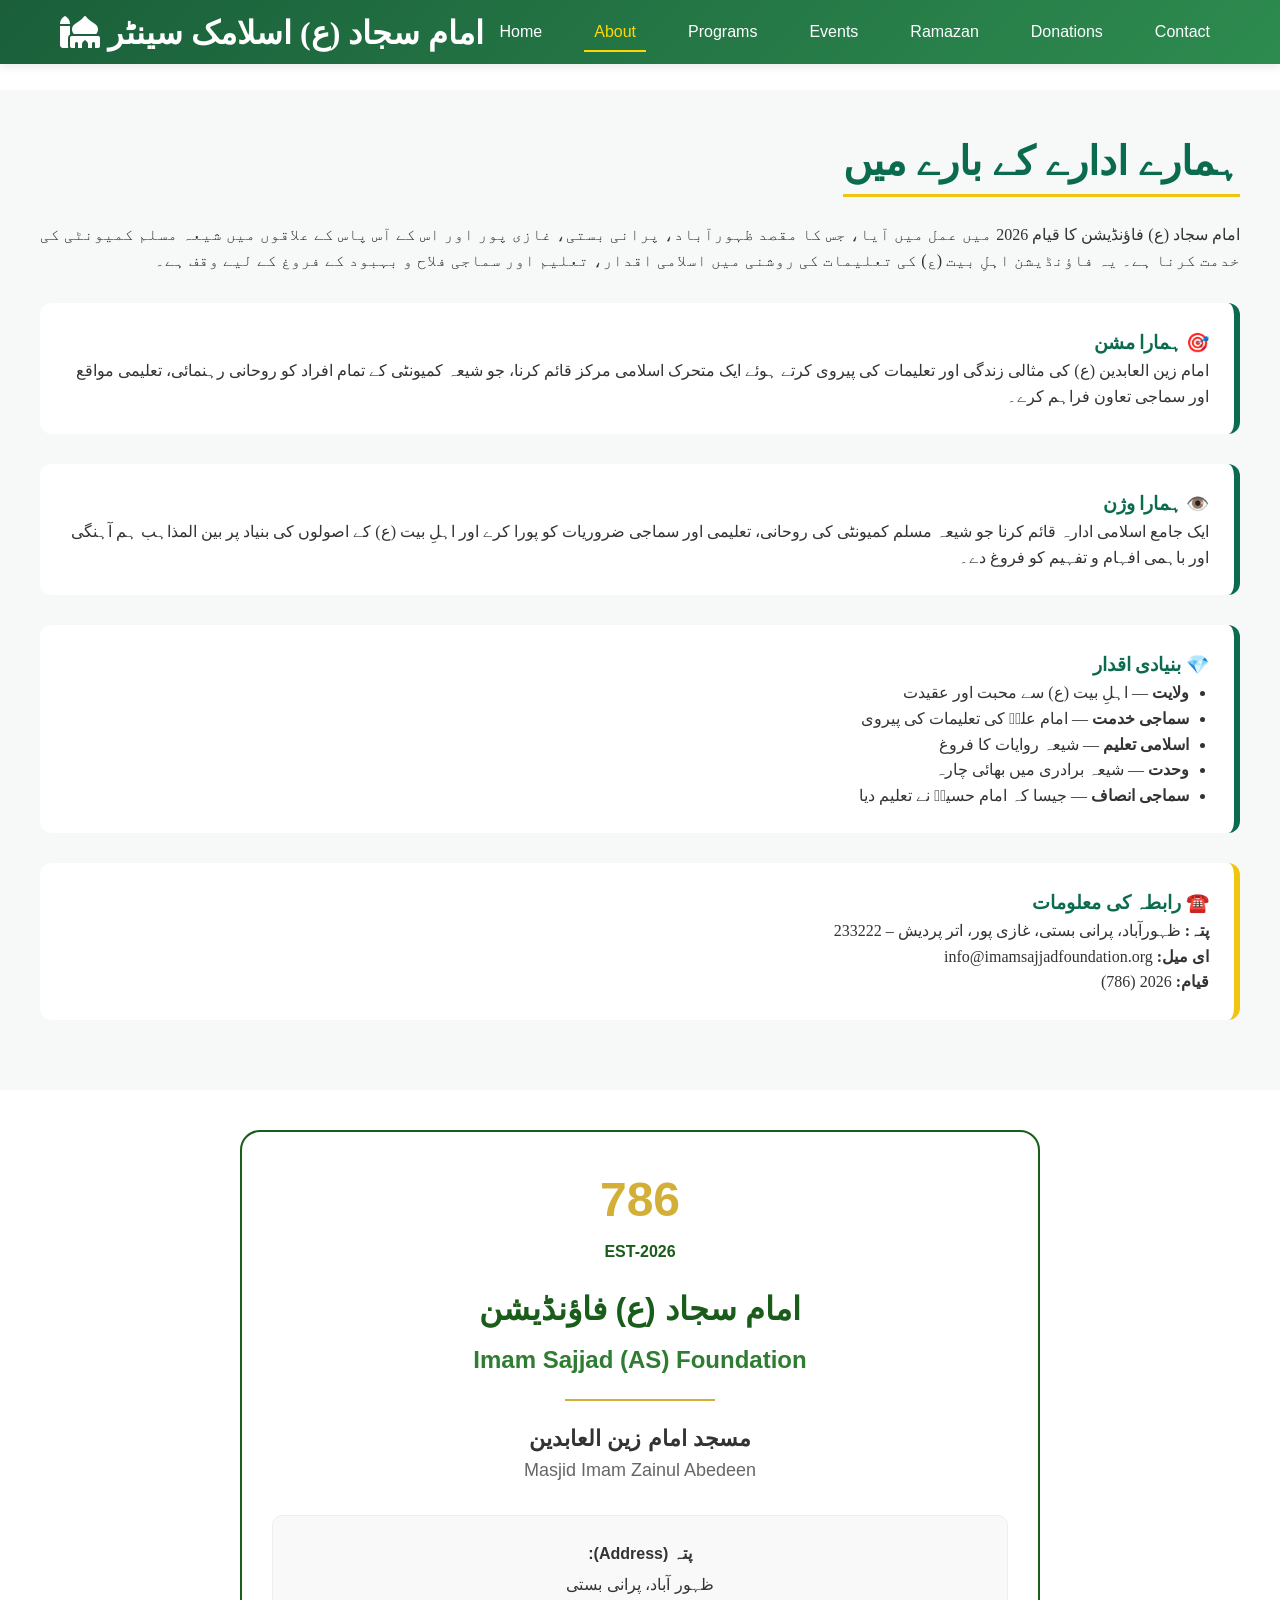
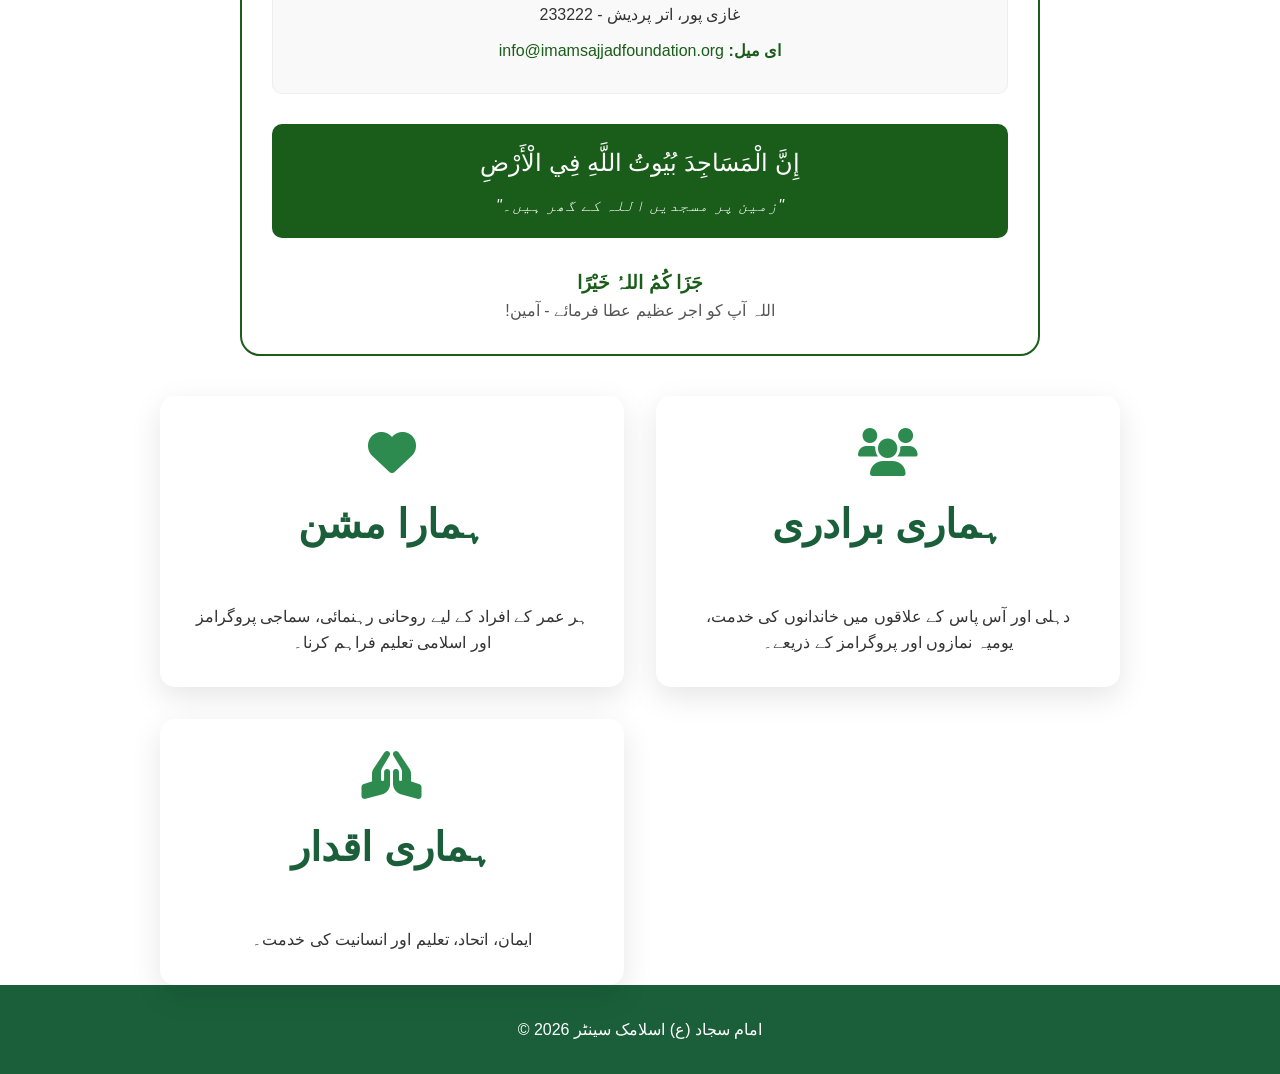
<file: about.html>
<!DOCTYPE html>
<html lang="en">
<head>
    <meta charset="UTF-8">
    <meta name="viewport" content="width=device-width, initial-scale=1.0">
    <title>About - امام سجاد (ع) اسلامک سینٹر</title>
    <link rel="stylesheet" href="style.css">
    <link href="https://cdnjs.cloudflare.com/ajax/libs/font-awesome/6.0.0/css/all.min.css" rel="stylesheet">
</head>
<body>
    <header>
        <nav class="navbar">
            <div class="nav-container">
                <div class="logo"><i class="fas fa-mosque"> امام سجاد (ع) اسلامک سینٹر</i></div>
                <ul class="nav-menu">
                    <li><a href="index.html">Home</a></li>
                    <li><a href="about.html" class="active">About</a></li>
                    <li><a href="programs.html">Programs</a></li>
                    <li><a href="events.html">Events</a></li>
                   <li><a href="ramazan.html" data-key="nav_ramazan">Ramazan</a></li>
                    <li><a href="donate.html">Donations</a></li>
                    <li><a href="contact.html">Contact</a></li>
                </ul>
             <div class="hamburger"><span></span><span></span><span></span></div>
            </div>
        </nav>
    </header>

    <section class="urdu-about">

  <h2 class="urdu-heading">ہمارے ادارے کے بارے میں</h2>

  <p>
    امام سجاد (ع) فاؤنڈیشن کا قیام 2026 میں عمل میں آیا، جس کا مقصد
    ظہورآباد، پرانی بستی، غازی پور اور اس کے آس پاس کے علاقوں میں
    شیعہ مسلم کمیونٹی کی خدمت کرنا ہے۔
    یہ فاؤنڈیشن اہلِ بیت (ع) کی تعلیمات کی روشنی میں
    اسلامی اقدار، تعلیم اور سماجی فلاح و بہبود کے فروغ کے لیے وقف ہے۔
  </p>

  <div class="urdu-box">
    <h3>🎯 ہمارا مشن</h3>
    <p>
      امام زین العابدین (ع) کی مثالی زندگی اور تعلیمات کی پیروی کرتے ہوئے
      ایک متحرک اسلامی مرکز قائم کرنا، جو شیعہ کمیونٹی کے تمام افراد کو
      روحانی رہنمائی، تعلیمی مواقع اور سماجی تعاون فراہم کرے۔
    </p>
  </div>

  <div class="urdu-box">
    <h3>👁️ ہمارا وژن</h3>
    <p>
      ایک جامع اسلامی ادارہ قائم کرنا جو شیعہ مسلم کمیونٹی کی
      روحانی، تعلیمی اور سماجی ضروریات کو پورا کرے اور
      اہلِ بیت (ع) کے اصولوں کی بنیاد پر
      بین المذاہب ہم آہنگی اور باہمی افہام و تفہیم کو فروغ دے۔
    </p>
  </div>

  <div class="urdu-box">
    <h3>💎 بنیادی اقدار</h3>
    <ul>
      <li><b>ولایت</b> — اہلِ بیت (ع) سے محبت اور عقیدت</li>
      <li><b>سماجی خدمت</b> — امام علیؑ کی تعلیمات کی پیروی</li>
      <li><b>اسلامی تعلیم</b> — شیعہ روایات کا فروغ</li>
      <li><b>وحدت</b> — شیعہ برادری میں بھائی چارہ</li>
      <li><b>سماجی انصاف</b> — جیسا کہ امام حسینؑ نے تعلیم دیا</li>
    </ul>
  </div>

  <div class="urdu-box contact">
    <h3>☎️ رابطہ کی معلومات</h3>
    <p><b>پتہ:</b> ظہورآباد، پرانی بستی، غازی پور، اتر پردیش – 233222</p>
    <p><b>ای میل:</b> info@imamsajjadfoundation.org</p>
    <p><b>قیام:</b> 2026 (786)</p>
  </div>

</section>

<section class="foundation-header" dir="rtl" style="padding: 40px 20px; text-align: center; background-color: #ffffff;">
    <div style="max-width: 800px; margin: 0 auto; border: 2px solid #1a5d1a; padding: 30px; border-radius: 20px;">
        
        <div style="margin-bottom: 20px;">
            <h1 style="color: #d4af37; font-size: 48px; margin: 0;">786</h1>
            <p style="color: #1a5d1a; font-weight: bold;">EST-2026</p>
        </div>

        <h2 style="color: #1a5d1a; font-size: 32px; margin-bottom: 5px;">امام سجاد (ع) فاؤنڈیشن</h2>
        <h3 style="color: #2e7d32; font-size: 24px; margin-bottom: 20px;">Imam Sajjad (AS) Foundation</h3>
        
        <div style="height: 2px; background: #d4af37; width: 150px; margin: 0 auto 20px;"></div>

        <h4 style="color: #333; font-size: 22px;">مسجد امام زین العابدین</h4>
        <p style="color: #666; font-size: 18px;">Masjid Imam Zainul Abedeen</p>

        <div style="background: #f9f9f9; padding: 20px; border-radius: 10px; margin: 30px 0; border: 1px solid #eee;">
            <p style="margin: 5px 0;"><strong>پتہ (Address):</strong></p>
            <p style="margin: 5px 0;">ظہور آباد، پرانی بستی</p>
            <p style="margin: 5px 0;">غازی پور، اتر پردیش - 233222</p>
            <p style="margin: 10px 0; color: #1a5d1a;"><strong>ای میل:</strong> info@imamsajjadfoundation.org</p>
        </div>

        <div style="background: #1a5d1a; color: white; padding: 20px; border-radius: 10px; margin-bottom: 20px;">
            <p style="font-size: 24px; margin-bottom: 10px;">إِنَّ الْمَسَاجِدَ بُيُوتُ اللَّهِ فِي الْأَرْضِ</p>
            <p style="font-style: italic;">"زمین پر مسجدیں اللہ کے گھر ہیں۔"</p>
        </div>

        <div style="margin-top: 30px;">
            <h3 style="color: #1a5d1a;">جَزَا کُمُ اللہُ خَیْرًا</h3>
            <p style="color: #555;">اللہ آپ کو اجر عظیم عطا فرمائے - آمین!</p>
        </div>

    </div>
</section>

   <section class="container">
    <div class="grid">
        <div class="card">
            <i class="fas fa-heart"></i>
            <h2>ہمارا مشن</h2>
            <p>ہر عمر کے افراد کے لیے روحانی رہنمائی، سماجی پروگرامز اور اسلامی تعلیم فراہم کرنا۔</p>
        </div>

        <div class="card">
            <i class="fas fa-users"></i>
            <h2>ہماری برادری</h2>
            <p>دہلی اور آس پاس کے علاقوں میں خاندانوں کی خدمت، یومیہ نمازوں اور پروگرامز کے ذریعے۔</p>
        </div>

        <div class="card">
            <i class="fas fa-praying-hands"></i>
            <h2>ہماری اقدار</h2>
            <p>ایمان، اتحاد، تعلیم اور انسانیت کی خدمت۔</p>
        </div>
    </div>
</section>

<footer>
    <p>&copy; 2026 امام سجاد (ع) اسلامک سینٹر</p>
</footer>

<script src="script.js"></script>
</body>
</html>
</file>
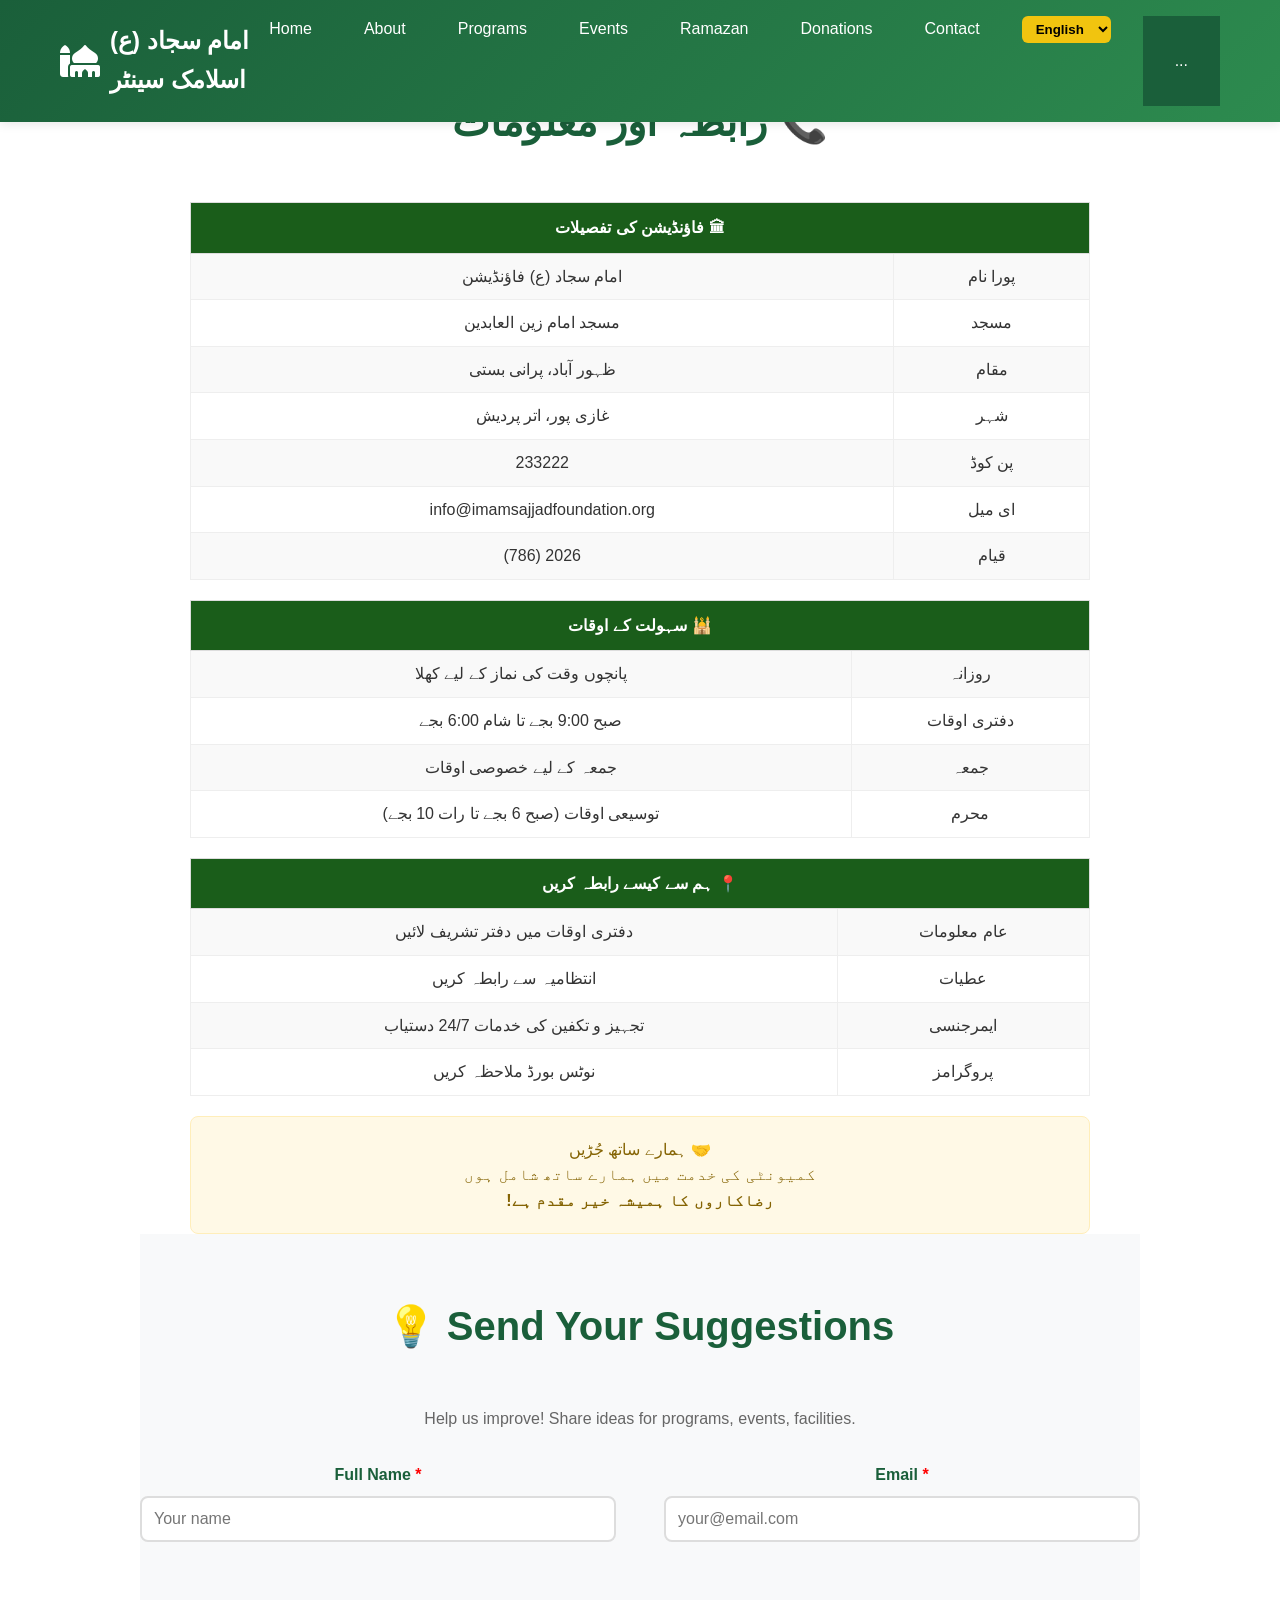
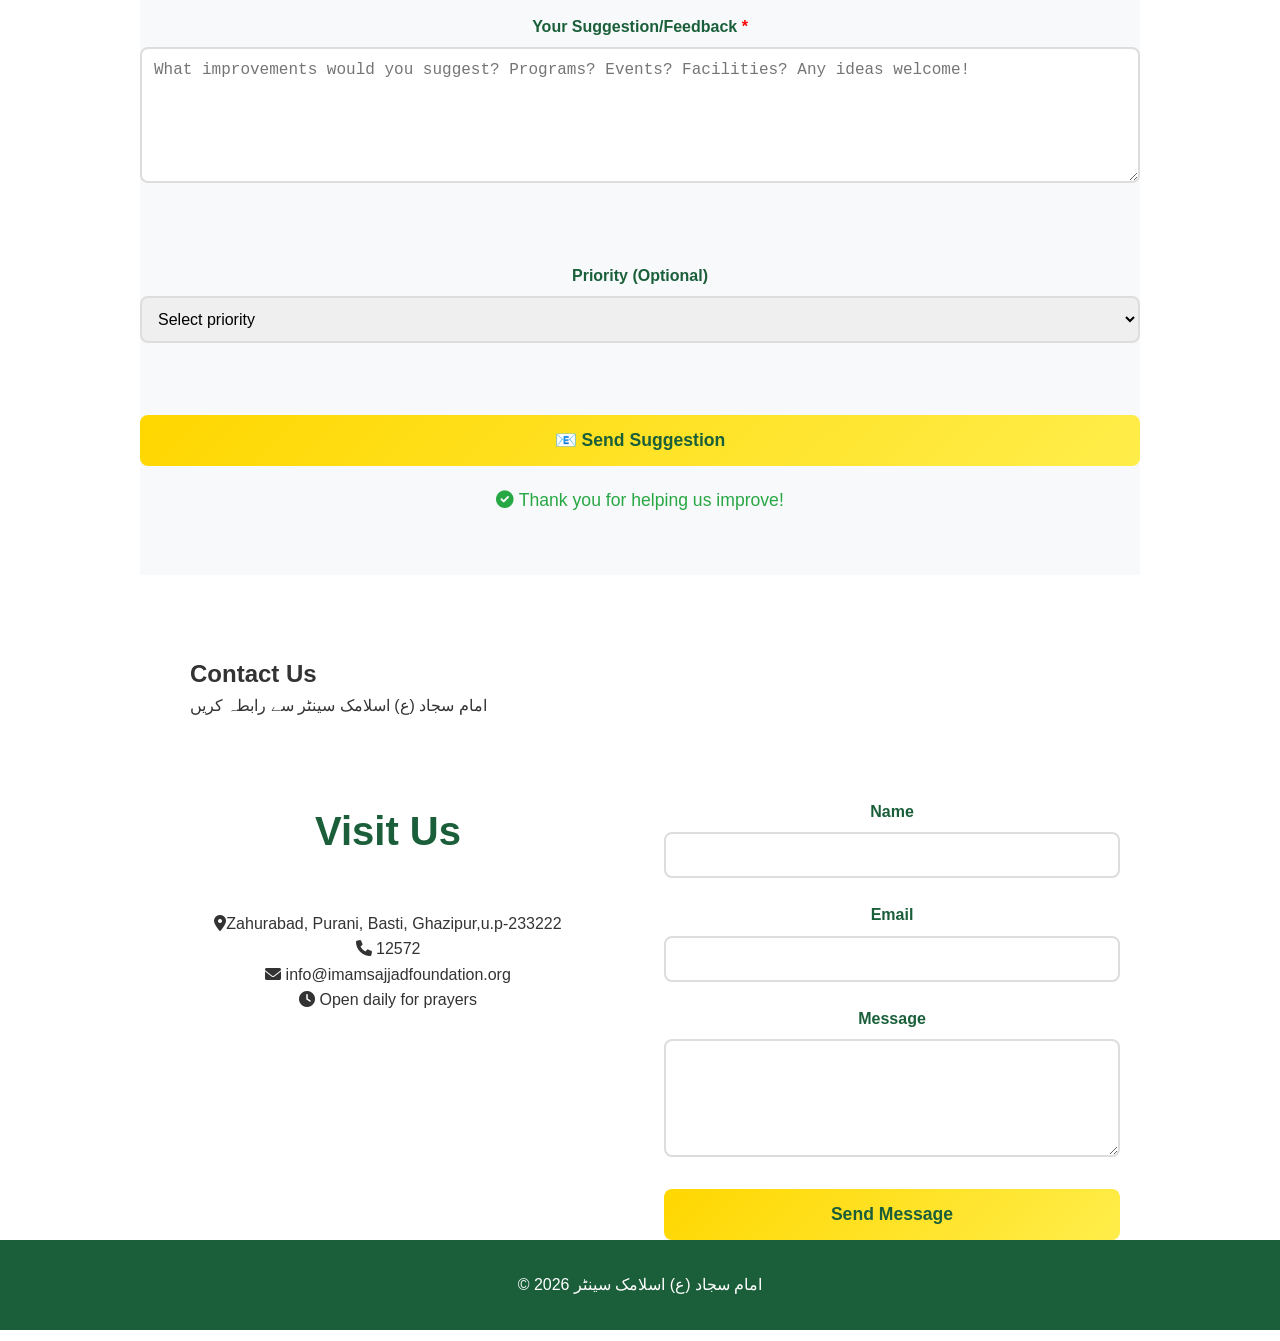
<file: contact.html>
<!DOCTYPE html>
<html lang="en">
<head>
    <meta charset="UTF-8">
    <meta name="viewport" content="width=device-width, initial-scale=1.0">
    <title>Contact -امام سجاد (ع) اسلامک سینٹر</title>
    <link rel="stylesheet" href="style.css">
    <link href="https://cdnjs.cloudflare.com/ajax/libs/font-awesome/6.0.0/css/all.min.css" rel="stylesheet">
</head>
<body>
    
    <header>
        <nav class="navbar">
            <div class="nav-container">
                <div class="logo">
                    <i class="fas fa-mosque"></i>
                    <span>امام سجاد (ع) اسلامک سینٹر</span>
                </div>
                <ul class="nav-menu">
                   <ul class="nav-menu">
<li><a href="index.html" data-key="nav_home">Home</a></li>
<li><a href="about.html" data-key="nav_about">About</a></li>
<li><a href="programs.html" data-key="nav_programs">Programs</a></li>
<li><a href="events.html" data-key="nav_events">Events</a></li>
<li><a href="ramazan.html" data-key="nav_ramazan">Ramazan</a></li>
<li><a href="donate.html" data-key="nav_donate">Donations</a></li>
<li><a href="contact.html" data-key="nav_contact">Contact</a></li>
</ul>

                <div class="language-dropdown">
    <select id="languageSwitcher">
        <option value="en">English</option>
        <option value="hi">हिन्दी</option>
        <option value="ur">اردو</option>
    </select>
</div>
                <footer>...</footer>

                <div class="hamburger">
                    <span></span><span></span><span></span>
                </div>
            </div>
        </nav>
    </header>

   <section class="contact container">

  <div style="width:100%; display:flex; justify-content:center;">

    <div class="contact-info" dir="rtl" style="width:100%; max-width:900px;">

      <h2 style="text-align:center;">📞 رابطہ اور معلومات</h2>

      <!-- Foundation Details -->
      <table class="urdu-table">
        <tr>
          <th colspan="2">🏛 فاؤنڈیشن کی تفصیلات</th>
        </tr>
        <tr>
          <td>پورا نام</td>
          <td>امام سجاد (ع) فاؤنڈیشن</td>
        </tr>
        <tr>
          <td>مسجد</td>
          <td>مسجد امام زین العابدین</td>
        </tr>
        <tr>
          <td>مقام</td>
          <td>ظہور آباد، پرانی بستی</td>
        </tr>
        <tr>
          <td>شہر</td>
          <td>غازی پور، اتر پردیش</td>
        </tr>
        <tr>
          <td>پن کوڈ</td>
          <td>233222</td>
        </tr>
        <tr>
          <td>ای میل</td>
          <td>info@imamsajjadfoundation.org</td>
        </tr>
        <tr>
          <td>قیام</td>
          <td>2026 (786)</td>
        </tr>
      </table>

      <!-- Timings -->
      <table class="urdu-table">
        <tr>
          <th colspan="2">🕌 سہولت کے اوقات</th>
        </tr>
        <tr>
          <td>روزانہ</td>
          <td>پانچوں وقت کی نماز کے لیے کھلا</td>
        </tr>
        <tr>
          <td>دفتری اوقات</td>
          <td>صبح 9:00 بجے تا شام 6:00 بجے</td>
        </tr>
        <tr>
          <td>جمعہ</td>
          <td>جمعہ کے لیے خصوصی اوقات</td>
        </tr>
        <tr>
          <td>محرم</td>
          <td>توسیعی اوقات (صبح 6 بجے تا رات 10 بجے)</td>
        </tr>
      </table>

      <!-- How to Reach -->
      <table class="urdu-table">
        <tr>
          <th colspan="2">📍 ہم سے کیسے رابطہ کریں</th>
        </tr>
        <tr>
          <td>عام معلومات</td>
          <td>دفتری اوقات میں دفتر تشریف لائیں</td>
        </tr>
        <tr>
          <td>عطیات</td>
          <td>انتظامیہ سے رابطہ کریں</td>
        </tr>
        <tr>
          <td>ایمرجنسی</td>
          <td>تجہیز و تکفین کی خدمات 24/7 دستیاب</td>
        </tr>
        <tr>
          <td>پروگرامز</td>
          <td>نوٹس بورڈ ملاحظہ کریں</td>
        </tr>
      </table>

      <div class="jazakallah-box">
        🤝 ہمارے ساتھ جُڑیں<br>
        کمیونٹی کی خدمت میں ہمارے ساتھ شامل ہوں<br>
        <strong>رضاکاروں کا ہمیشہ خیر مقدم ہے!</strong>
      </div>

    </div>

  </div>

</section>


    <!-- ===== SUGGESTION FORM SECTION ===== -->
<section class="container" style="padding: 60px 0; background: #f8f9fa;">
    <h2 style="text-align: center; color: #1a5f3a;">💡 Send Your Suggestions</h2>
    <p style="text-align: center; max-width: 600px; margin: 0 auto 30px; color: #666;">
        Help us improve! Share ideas for programs, events, facilities.
    </p>
    
    <form class="form-grid" action="https://formspree.io/f/mykdyerq" method="POST">
        <!-- Replace YOUR_FORM_ENDPOINT with your actual endpoint like xabcde123 -->
        
        <div class="form-group">
            <label for="sugName">Full Name <span style="color: red;">*</span></label>
            <input type="text" id="sugName" name="name" required placeholder="Your name">
        </div>
        
        <div class="form-group">
            <label for="sugEmail">Email <span style="color: red;">*</span></label>
            <input type="email" id="sugEmail" name="email" required placeholder="your@email.com">
        </div>
        
        <div class="form-group" style="grid-column: 1 / -1;">
            <label for="sugMessage">Your Suggestion/Feedback <span style="color: red;">*</span></label>
            <textarea id="sugMessage" name="message" rows="6" required 
                placeholder="What improvements would you suggest? Programs? Events? Facilities? Any ideas welcome!"></textarea>
        </div>
        
        <div class="form-group" style="grid-column: 1 / -1;">
            <label for="sugPriority">Priority (Optional)</label>
            <select id="sugPriority" name="priority">
                <option value="">Select priority</option>
                <option value="low">Low</option>
                <option value="medium">Medium</option>
                <option value="high">High - Urgent</option>
            </select>
        </div>
        
        <div style="grid-column: 1 / -1;">
            <button type="submit" style="width: 100%;">📧 Send Suggestion</button>
        </div>
    </form>
    
    <div style="text-align: center; margin-top: 20px; color: #28a745; font-size: 1.1rem;">
        <i class="fas fa-check-circle"></i> Thank you for helping us improve!
    </div>
</section>

</section> 

<!-- ===== END SUGGESTION FORM ===== -->

    <section class="page-hero">
        <div class="hero-content">
            <h1>Contact Us</h1>
            <p>امام سجاد (ع) اسلامک سینٹر سے رابطہ کریں</p>
        </div>
    </section>

    <section class="contact container">
        <div class="contact-grid">
            <div class="contact-info">
                <h2>Visit Us</h2>
                <p><i class="fas fa-map-marker-alt"></i>Zahurabad, Purani, Basti, Ghazipur,u.p-233222 </p>
                <p><i class="fas fa-phone"></i> 12572 </p>
                <p><i class="fas fa-envelope"></i> info@imamsajjadfoundation.org</p>
                <p><i class="fas fa-clock"></i> Open daily for prayers</p>
            </div>
            <form class="contact-form">
                <div class="form-group">
                    <label>Name</label>
                    <input type="text" required>
                </div>
                <div class="form-group">
                    <label>Email</label>
                    <input type="email" required>
                </div>
                <div class="form-group">
                    <label>Message</label>
                    <textarea rows="5" required></textarea>
                </div>
                <button type="submit">Send Message</button>
            </form>
        </div>
    </section>

    <footer>
        <p>&copy; 2026 امام سجاد (ع) اسلامک سینٹر</p>
    </footer>

    <script src="script.js"></script>
</body>
</html>
</file>
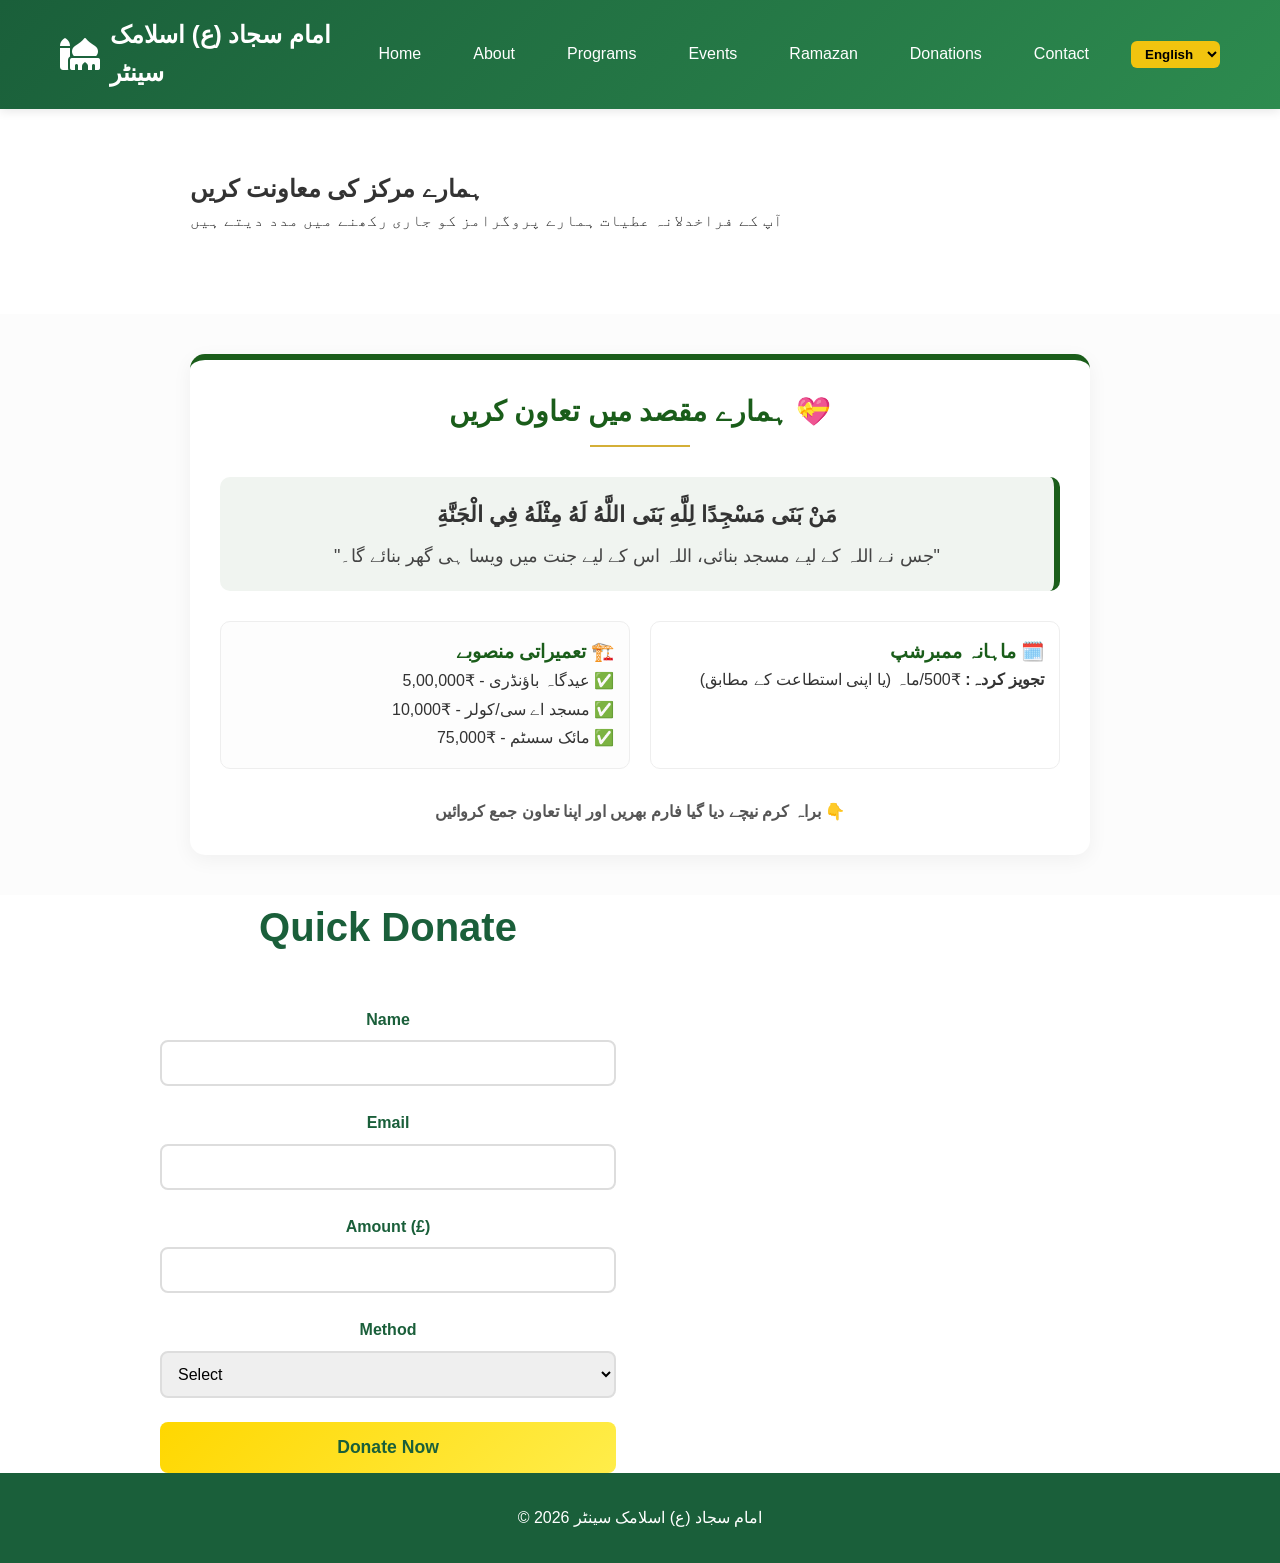
<file: donate.html>
<!DOCTYPE html>
<html lang="en">
<head>
    <meta charset="UTF-8">
    <meta name="viewport" content="width=device-width, initial-scale=1.0">
    <title>Donations - امام سجاد (ع) اسلامک سینٹر</title>
    <link rel="stylesheet" href="style.css">
    <link href="https://cdnjs.cloudflare.com/ajax/libs/font-awesome/6.0.0/css/all.min.css" rel="stylesheet">
</head>
<body>
    <header>
        <nav class="navbar">
            <div class="nav-container">
                <div class="logo"><i class="fas fa-mosque"></i> امام سجاد (ع) اسلامک سینٹر</div>
                <ul class="nav-menu">
                   <ul class="nav-menu">
<li><a href="index.html" data-key="nav_home">Home</a></li>
<li><a href="about.html" data-key="nav_about">About</a></li>
<li><a href="programs.html" data-key="nav_programs">Programs</a></li>
<li><a href="events.html" data-key="nav_events">Events</a></li>
<li><a href="ramazan.html" data-key="nav_ramazan">Ramazan</a></li>
<li><a href="donate.html" data-key="nav_donate">Donations</a></li>
<li><a href="contact.html" data-key="nav_contact">Contact</a></li>
</ul>

                <div class="language-dropdown">
    <select id="languageSwitcher">
        <option value="en">English</option>
        <option value="hi">हिन्दी</option>
        <option value="ur">اردو</option>
    </select>
</div>
               <div class="hamburger"><span></span><span></span><span></span></div>
            </div>
        </nav>
    </header>

    <section class="page-hero">
        <div class="hero-content">
           <h1>ہمارے مرکز کی معاونت کریں</h1>
          <p>آپ کے فراخدلانہ عطیات ہمارے پروگرامز کو جاری رکھنے میں مدد دیتے ہیں</p>
        </div>
    </section>

    <section class="support-details" dir="rtl" style="padding: 40px 20px; background-color: #fcfcfc;">
    <div style="max-width: 900px; margin: 0 auto; background: #ffffff; padding: 30px; border-radius: 15px; box-shadow: 0 5px 20px rgba(0,0,0,0.05); border-top: 6px solid #1a5d1a;">
        
        <h2 style="color: #1a5d1a; text-align: center; font-size: 28px; margin-bottom: 10px;">💝 ہمارے مقصد میں تعاون کریں</h2>
        <div style="height: 2px; background: #d4af37; width: 100px; margin: 0 auto 30px;"></div>

        <div style="background: #f0f4f0; padding: 20px; border-radius: 10px; margin-bottom: 30px; border-right: 6px solid #1a5d1a; text-align: center;">
            <p style="font-size: 22px; margin-bottom: 10px; font-weight: bold;">مَنْ بَنَى مَسْجِدًا لِلَّهِ بَنَى اللَّهُ لَهُ مِثْلَهُ فِي الْجَنَّةِ</p>
            <p style="color: #444; font-size: 18px;">"جس نے اللہ کے لیے مسجد بنائی، اللہ اس کے لیے جنت میں ویسا ہی گھر بنائے گا۔"</p>
        </div>

        <div style="display: grid; grid-template-columns: repeat(auto-fit, minmax(300px, 1fr)); gap: 20px; text-align: right;">
            <div style="padding: 15px; border: 1px solid #eee; border-radius: 10px;">
                <h3 style="color: #1a5d1a;">🗓️ ماہانہ ممبرشپ</h3>
                <p><strong>تجویز کردہ:</strong> ₹500/ماہ (یا اپنی استطاعت کے مطابق)</p>
            </div>

            <div style="padding: 15px; border: 1px solid #eee; border-radius: 10px; background: #fdfdfd;">
                <h3 style="color: #1a5d1a;">🏗️ تعمیراتی منصوبے</h3>
                <ul style="list-style: none; padding: 0; line-height: 1.8;">
                    <li>✅ عیدگاہ باؤنڈری - ₹5,00,000</li>
                    <li>✅ مسجد اے سی/کولر - ₹10,000</li>
                    <li>✅ مائک سسٹم - ₹75,000</li>
                </ul>
            </div>
        </div>

        <p style="text-align: center; margin-top: 30px; font-weight: bold; color: #555;">👇 براہ کرم نیچے دیا گیا فارم بھریں اور اپنا تعاون جمع کروائیں</p>
    </div>
</section>

    <section class="container">
        <div class="form-grid">
            <div>
                <h2>Quick Donate</h2>
                <form id="donationForm">
                    <div class="form-group">
                        <label>Name</label>
                        <input type="text" id="name" required>
                    </div>
                    <div class="form-group">
                        <label>Email</label>
                        <input type="email" id="email" required>
                    </div>
                    <div class="form-group">
                        <label>Amount (£)</label>
                        <input type="number" id="amount" min="5" required>
                    </div>
                    <div class="form-group">
                        <label>Method</label>
                        <select id="method" required>
                            <option value="">Select</option>
                            <option value="justgiving">JustGiving</option>
                            <option value="bank">Bank Transfer</option>
                            <option value="membership">Membership</option>
                        </select>
                    </div>
                    <button type="submit">Donate Now</button>
                </form>
            </div>
            <div id="bank-details" class="hidden">
                <h3>Bank Transfer Details</h3>
                <p><strong>Account:</strong> Imam sajjad (AS) Welfare<br>
                <strong>Sort Code:</strong> 77-50-16<br>
                <strong>Account No:</strong> 04512868</p>
            </div>
        </div>
    </section>

    <footer>
    <p>&copy; 2026 امام سجاد (ع) اسلامک سینٹر</p>
</footer>

    <script src="script.js"></script>
</body>
</html>
</file>
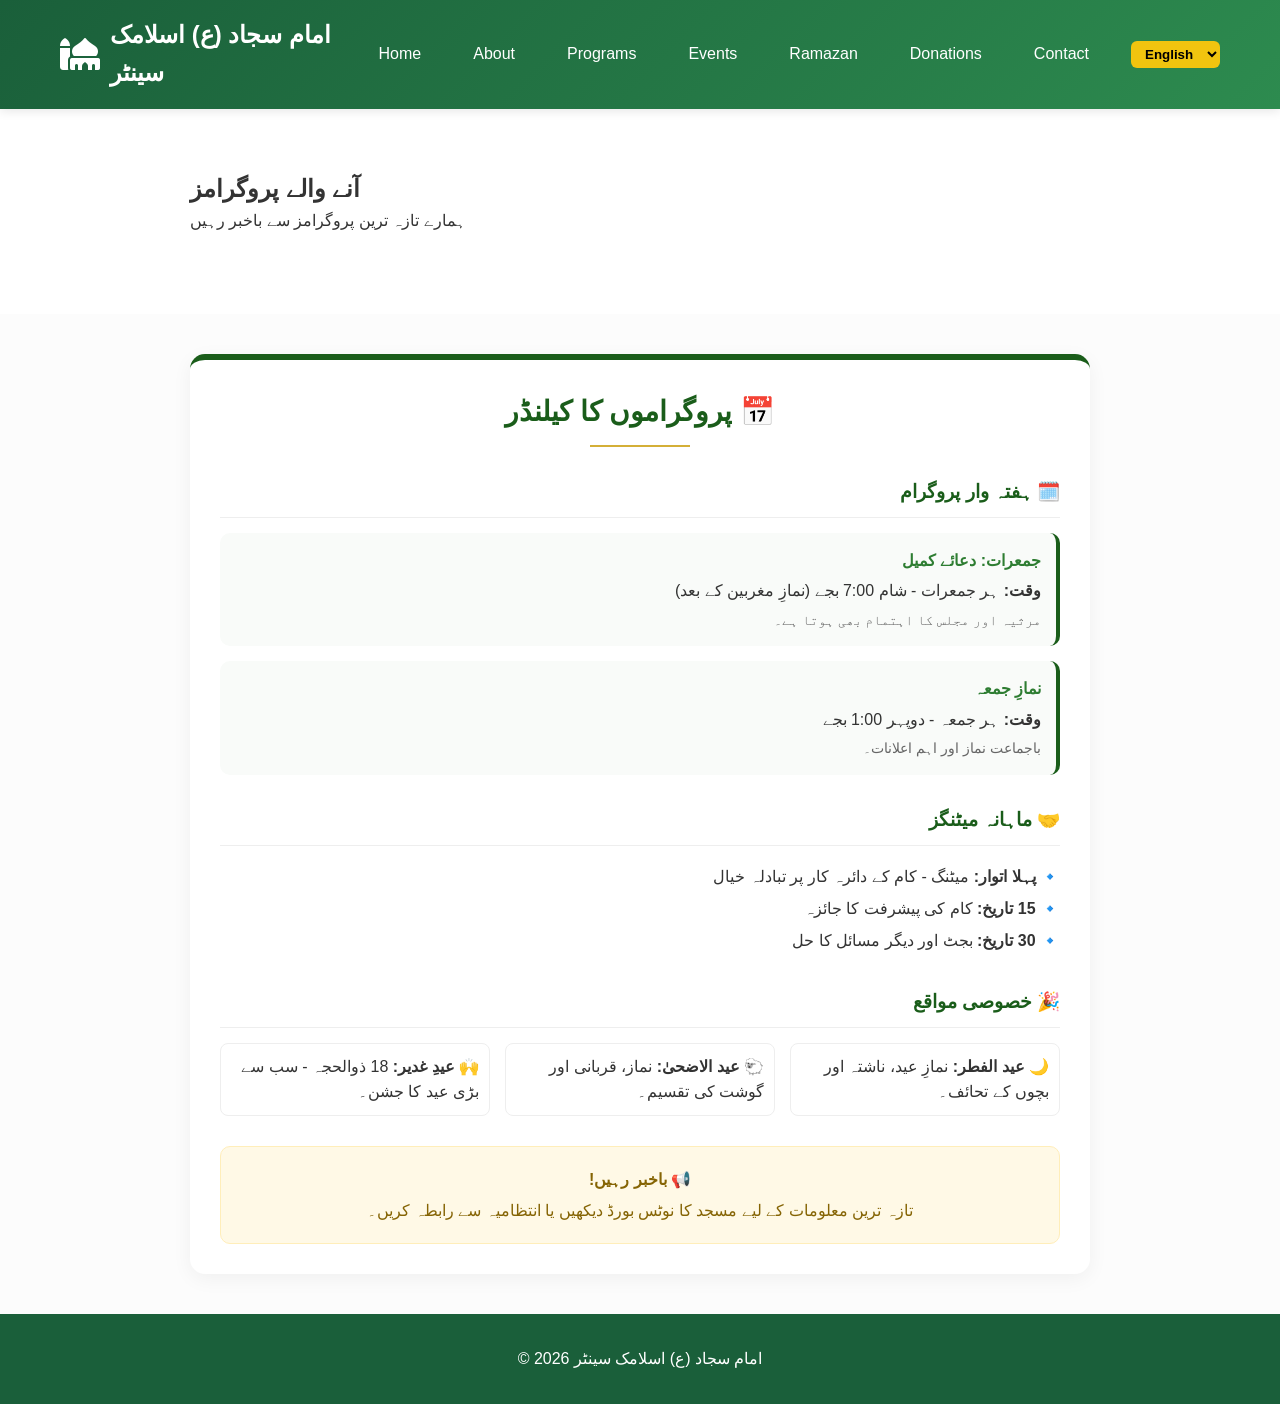
<file: events.html>
<!DOCTYPE html>
<html lang="en">
<head>
    <meta charset="UTF-8">
    <meta name="viewport" content="width=device-width, initial-scale=1.0">
    <title>Events - امام سجاد (ع) اسلامک سینٹر</title>
    <link rel="stylesheet" href="style.css">
    <link href="https://cdnjs.cloudflare.com/ajax/libs/font-awesome/6.0.0/css/all.min.css" rel="stylesheet">
</head>
<body>
    <header>
        <nav class="navbar">
            <div class="nav-container">
                <div class="logo"><i class="fas fa-mosque"></i> امام سجاد (ع) اسلامک سینٹر</div>
                <ul class="nav-menu">
                   <ul class="nav-menu">
<li><a href="index.html" data-key="nav_home">Home</a></li>
<li><a href="about.html" data-key="nav_about">About</a></li>
<li><a href="programs.html" data-key="nav_programs">Programs</a></li>
<li><a href="events.html" data-key="nav_events">Events</a></li>
<li><a href="ramazan.html" data-key="nav_ramazan">Ramazan</a></li>
<li><a href="donate.html" data-key="nav_donate">Donations</a></li>
<li><a href="contact.html" data-key="nav_contact">Contact</a></li>
</ul>

                <div class="language-dropdown">
    <select id="languageSwitcher">
        <option value="en">English</option>
        <option value="hi">हिन्दी</option>
        <option value="ur">اردو</option>
    </select>
</div>
                <div class="hamburger"><span></span><span></span><span></span></div>
            </div>
        </nav>
    </header>

    <section class="page-hero">
        <div class="hero-content">
           <h1>آنے والے پروگرامز</h1>
        <p>ہمارے تازہ ترین پروگرامز سے باخبر رہیں</p>
        </div>
    </section>

    <section class="events-calendar" dir="rtl" style="padding: 40px 20px; background-color: #fcfcfc;">
    <div style="max-width: 900px; margin: 0 auto; background: #ffffff; padding: 30px; border-radius: 15px; box-shadow: 0 5px 20px rgba(0,0,0,0.05); border-top: 6px solid #1a5d1a;">
        
        <h2 style="color: #1a5d1a; text-align: center; font-size: 28px; margin-bottom: 10px;">📅 پروگراموں کا کیلنڈر</h2>
        <div style="height: 2px; background: #d4af37; width: 100px; margin: 0 auto 30px;"></div>

        <div style="margin-bottom: 30px;">
            <h3 style="color: #1a5d1a; border-bottom: 1px solid #eee; padding-bottom: 10px;">🗓️ ہفتہ وار پروگرام</h3>
            
            <div style="background: #f9fbf9; padding: 15px; border-radius: 10px; margin-top: 15px; border-right: 4px solid #1a5d1a;">
                <h4 style="margin: 0; color: #2e7d32;">جمعرات: دعائے کمیل</h4>
                <p style="margin: 5px 0;"><strong>وقت:</strong> ہر جمعرات - شام 7:00 بجے (نمازِ مغربین کے بعد)</p>
                <p style="font-size: 14px; color: #666;">مرثیہ اور مجلس کا اہتمام بھی ہوتا ہے۔</p>
            </div>

            <div style="background: #f9fbf9; padding: 15px; border-radius: 10px; margin-top: 15px; border-right: 4px solid #1a5d1a;">
                <h4 style="margin: 0; color: #2e7d32;">نمازِ جمعہ</h4>
                <p style="margin: 5px 0;"><strong>وقت:</strong> ہر جمعہ - دوپہر 1:00 بجے</p>
                <p style="font-size: 14px; color: #666;">باجماعت نماز اور اہم اعلانات۔</p>
            </div>
        </div>

        <div style="margin-bottom: 30px;">
            <h3 style="color: #1a5d1a; border-bottom: 1px solid #eee; padding-bottom: 10px;">🤝 ماہانہ میٹنگز</h3>
            <ul style="list-style: none; padding: 0; margin-top: 15px; line-height: 2;">
                <li>🔹 <strong>پہلا اتوار:</strong> میٹنگ - کام کے دائرہ کار پر تبادلہ خیال</li>
                <li>🔹 <strong>15 تاریخ:</strong> کام کی پیشرفت کا جائزہ</li>
                <li>🔹 <strong>30 تاریخ:</strong> بجٹ اور دیگر مسائل کا حل</li>
            </ul>
        </div>

        <div style="margin-bottom: 30px;">
            <h3 style="color: #1a5d1a; border-bottom: 1px solid #eee; padding-bottom: 10px;">🎉 خصوصی مواقع</h3>
            
            <div style="display: grid; grid-template-columns: repeat(auto-fit, minmax(250px, 1fr)); gap: 15px; margin-top: 15px;">
                <div style="padding: 10px; border: 1px solid #eee; border-radius: 8px;">
                    <strong>🌙 عید الفطر:</strong> نمازِ عید، ناشتہ اور بچوں کے تحائف۔
                </div>
                <div style="padding: 10px; border: 1px solid #eee; border-radius: 8px;">
                    <strong>🐑 عید الاضحیٰ:</strong> نماز، قربانی اور گوشت کی تقسیم۔
                </div>
                <div style="padding: 10px; border: 1px solid #eee; border-radius: 8px;">
                    <strong>🙌 عیدِ غدیر:</strong> 18 ذوالحجہ - سب سے بڑی عید کا جشن۔
                </div>
            </div>
        </div>

        <div style="background: #fff9e6; padding: 20px; border-radius: 10px; border: 1px solid #ffeeba; text-align: center; margin-top: 20px;">
            <p style="color: #856404; font-weight: bold; margin: 0;">📢 باخبر رہیں!</p>
            <p style="color: #856404; margin: 5px 0 0;">تازہ ترین معلومات کے لیے مسجد کا نوٹس بورڈ دیکھیں یا انتظامیہ سے رابطہ کریں۔</p>
        </div>

    </div>
</section>

<footer>
    <p>&copy; 2026 امام سجاد (ع) اسلامک سینٹر</p>
</footer>

<script src="script.js"></script>
</body>
</html>
</file>
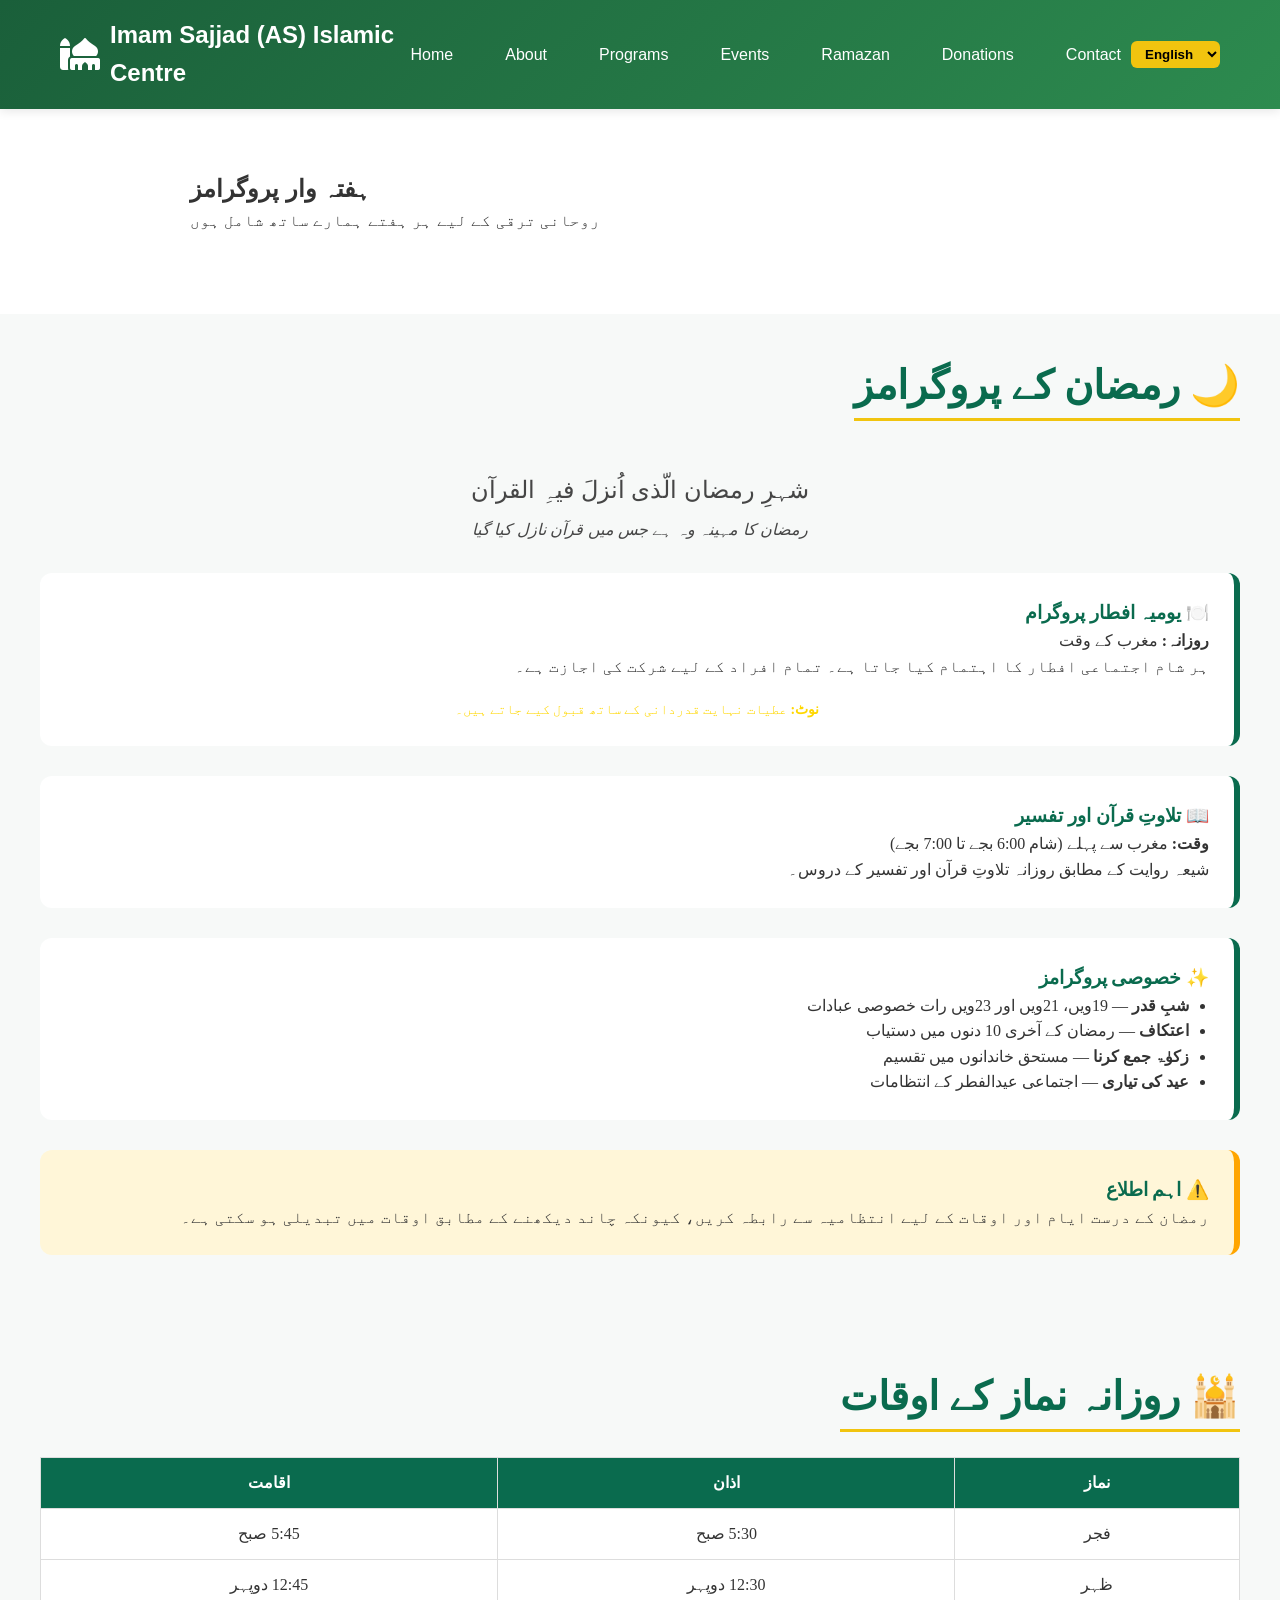
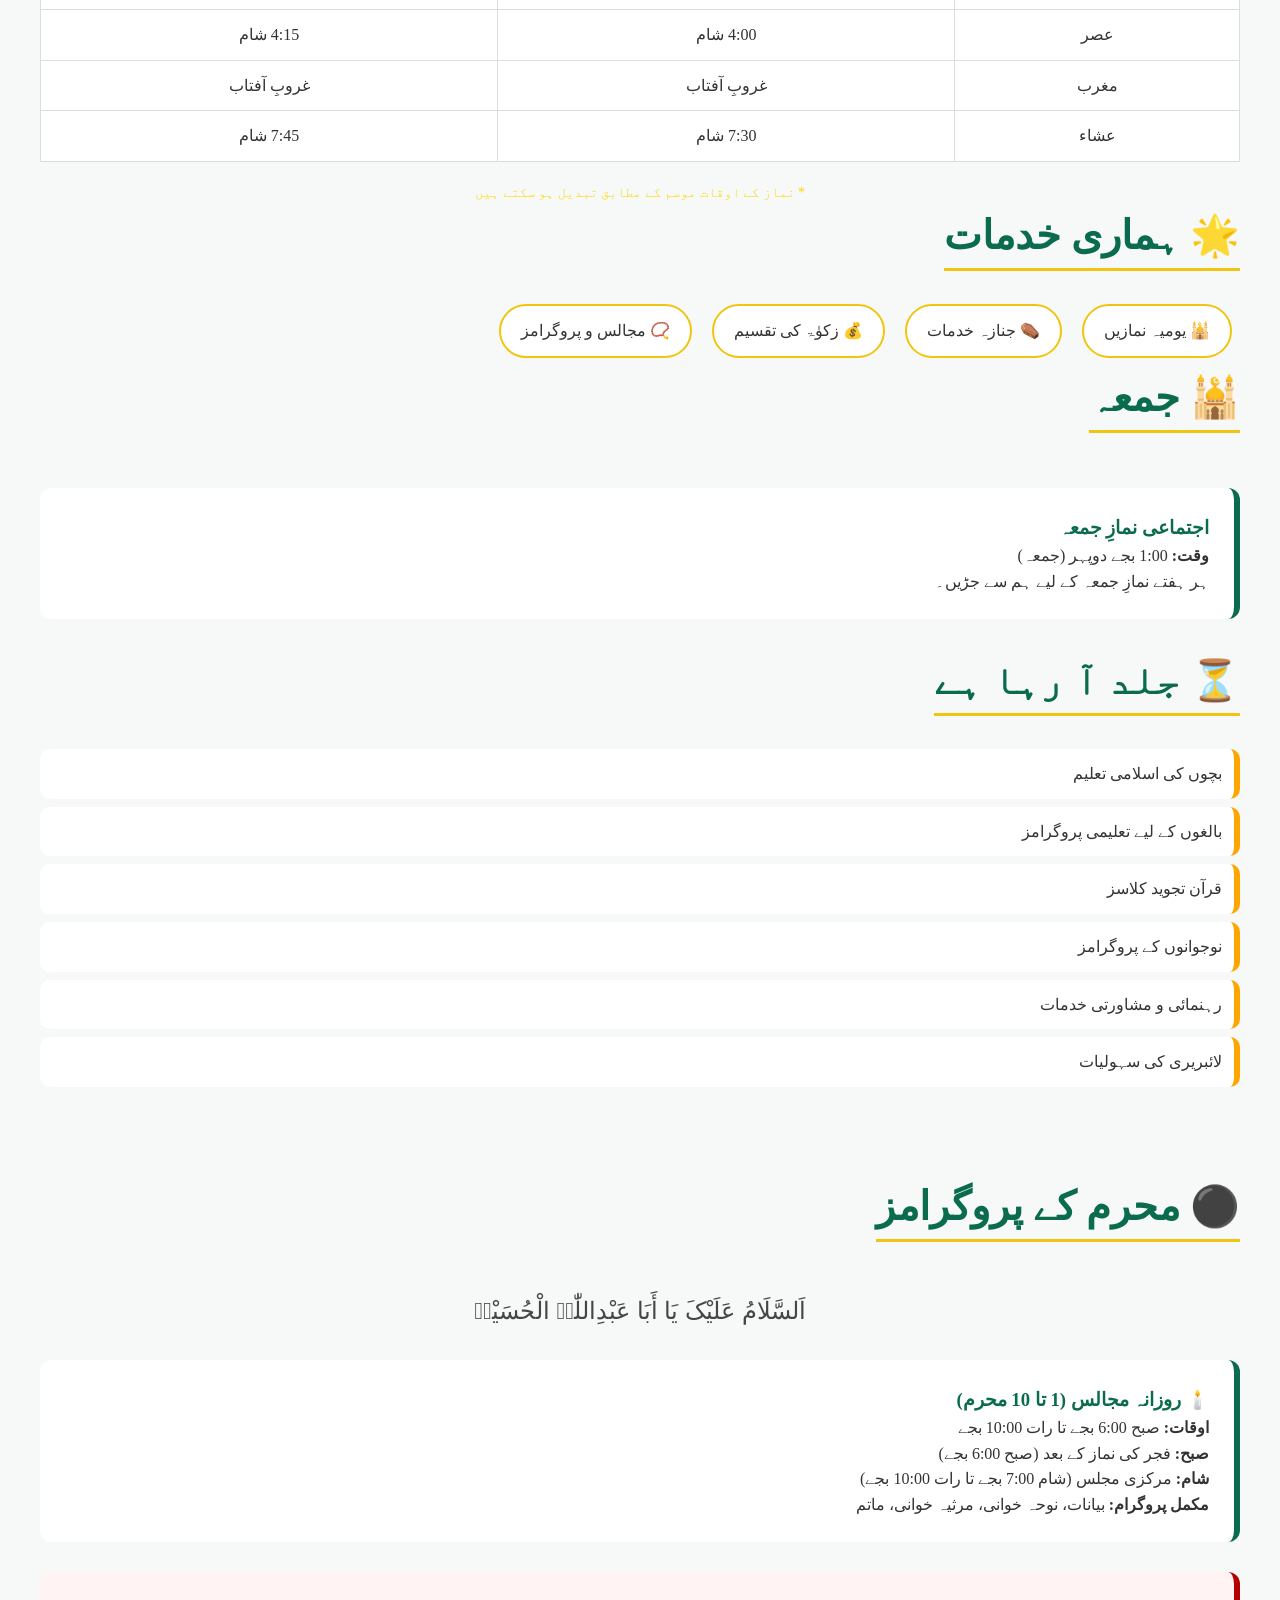
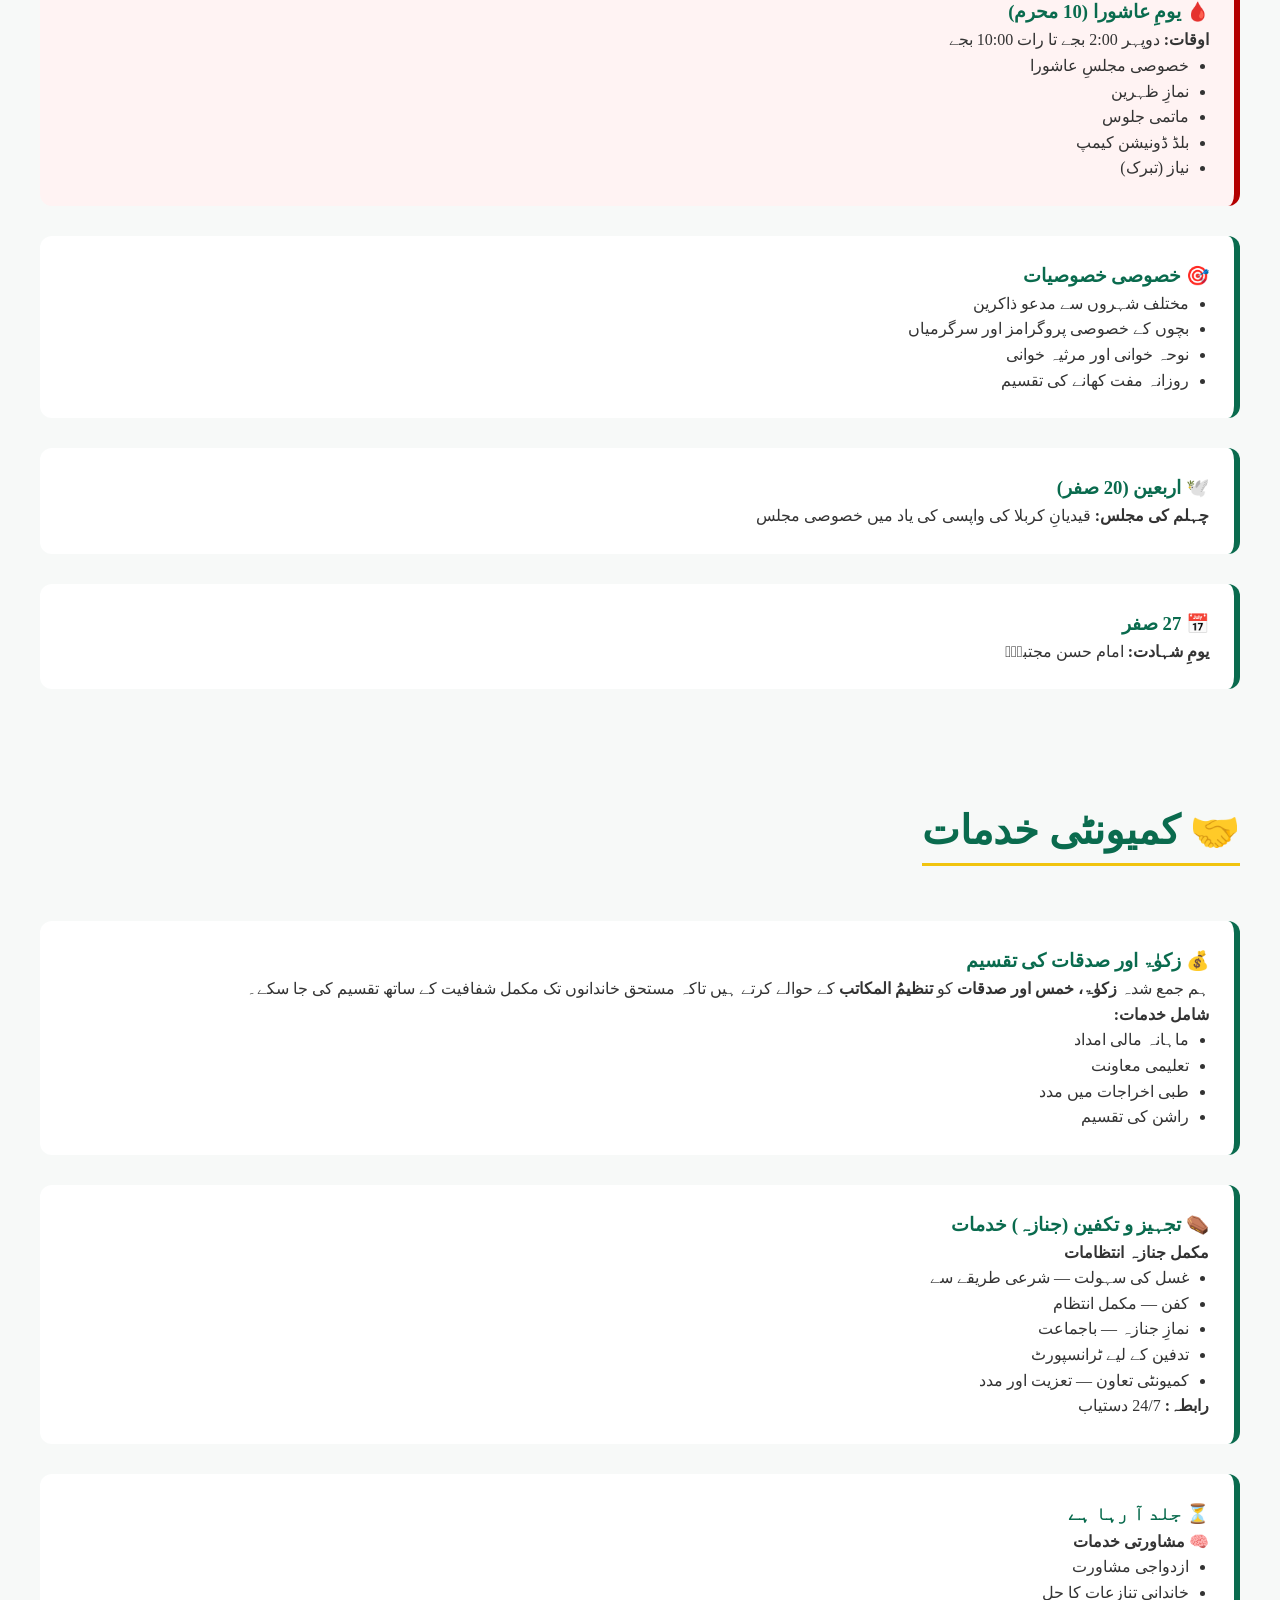
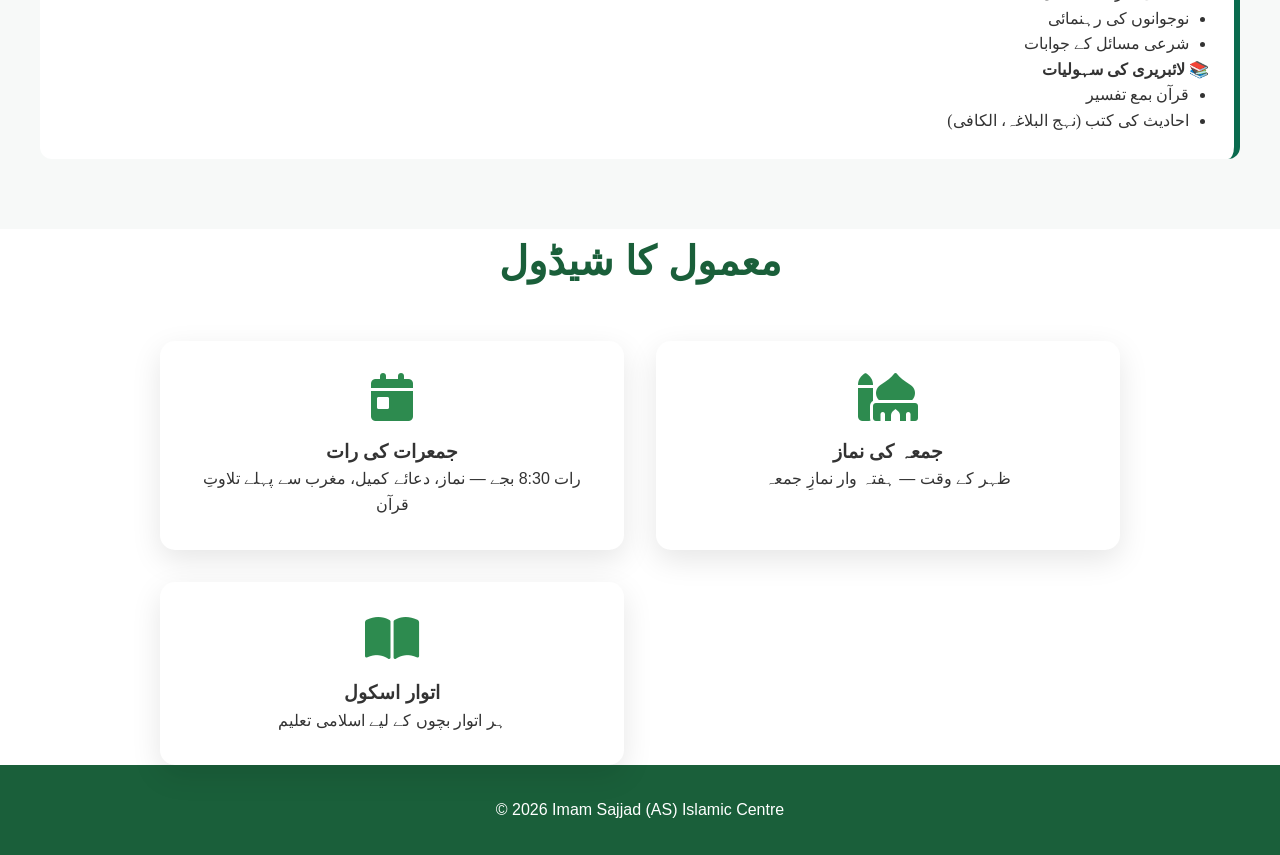
<file: programs.html>
<!DOCTYPE html>
<html lang="en">
<head>
<meta charset="UTF-8">
<meta name="viewport" content="width=device-width, initial-scale=1.0">
<title>Programs - امام سجاد (ع) اسلامک سینٹر</title>
<link rel="stylesheet" href="style.css">
<link href="https://cdnjs.cloudflare.com/ajax/libs/font-awesome/6.0.0/css/all.min.css" rel="stylesheet">
</head>
<body>

<header>
<nav class="navbar">
<div class="nav-container">

<div class="logo">
<i class="fas fa-mosque"></i>
<span data-key="logo">امام سجاد (ع) اسلامک سینٹر</span>
</div>

<ul class="nav-menu">
<li><a href="index.html" data-key="nav_home">Home</a></li>
<li><a href="about.html" data-key="nav_about">About</a></li>
<li><a href="programs.html" data-key="nav_programs">Programs</a></li>
<li><a href="events.html" data-key="nav_events">Events</a></li>
<li><a href="ramazan.html" data-key="nav_ramazan">Ramazan</a></li>
<li><a href="donate.html" data-key="nav_donate">Donations</a></li>
<li><a href="contact.html" data-key="nav_contact">Contact</a></li>
</ul>



<div class="language-dropdown">
<select id="languageSwitcher">
<option value="en">English</option>
<option value="hi">हिन्दी</option>
<option value="ur">اردو</option>
</select>
</div>

<div class="hamburger"><span></span><span></span><span></span></div>

</div>
</nav>
</header>

<section class="page-hero">
<div class="hero-content">
<h1 data-key="programs_title">ہفتہ وار پروگرامز</h1>
<p data-key="programs_subtitle">روحانی ترقی کے لیے ہر ہفتے ہمارے ساتھ شامل ہوں</p>
</div>
</section>

<section class="urdu-ramadan">

<h2 class="urdu-heading" data-key="ramadan_title">🌙 رمضان کے پروگرامز</h2>

<p class="ayah" data-key="ramadan_ayah">
شہرِ رمضان الّذی اُنزلَ فیہِ القرآن<br>
<span data-key="ramadan_ayah2">رمضان کا مہینہ وہ ہے جس میں قرآن نازل کیا گیا</span>
</p>

<div class="urdu-box">
<h3 data-key="iftar_title">🍽️ یومیہ افطار پروگرام</h3>
<p data-key="iftar_time"><b>روزانہ:</b> مغرب کے وقت</p>
<p data-key="iftar_text">ہر شام اجتماعی افطار کا اہتمام کیا جاتا ہے۔ تمام افراد کے لیے شرکت کی اجازت ہے۔</p>
<p class="note" data-key="iftar_note"><b>نوٹ:</b> عطیات نہایت قدردانی کے ساتھ قبول کیے جاتے ہیں۔</p>
</div>

<div class="urdu-box">
<h3 data-key="quran_title">📖 تلاوتِ قرآن اور تفسیر</h3>
<p data-key="quran_time"><b>وقت:</b> مغرب سے پہلے (شام 6:00 بجے تا 7:00 بجے)</p>
<p data-key="quran_text">شیعہ روایت کے مطابق روزانہ تلاوتِ قرآن اور تفسیر کے دروس۔</p>
</div>

<div class="urdu-box">
<h3 data-key="special_title">✨ خصوصی پروگرامز</h3>
<ul>
<li data-key="special1"><b>شبِ قدر</b> — 19ویں، 21ویں اور 23ویں رات خصوصی عبادات</li>
<li data-key="special2"><b>اعتکاف</b> — رمضان کے آخری 10 دنوں میں دستیاب</li>
<li data-key="special3"><b>زکوٰۃ جمع کرنا</b> — مستحق خاندانوں میں تقسیم</li>
<li data-key="special4"><b>عید کی تیاری</b> — اجتماعی عیدالفطر کے انتظامات</li>
</ul>
</div>

<div class="urdu-box important">
<h3 data-key="important_title">⚠️ اہم اطلاع</h3>
<p data-key="important_text">
رمضان کے درست ایام اور اوقات کے لیے انتظامیہ سے رابطہ کریں،
کیونکہ چاند دیکھنے کے مطابق اوقات میں تبدیلی ہو سکتی ہے۔
</p>
</div>

</section>

    <section class="urdu-services">

<h2 class="urdu-heading" data-key="prayer_heading">🕌 روزانہ نماز کے اوقات</h2>

<table class="prayer-table">
<tr>
<th data-key="th_prayer">نماز</th>
<th data-key="th_azan">اذان</th>
<th data-key="th_iqamah">اقامت</th>
</tr>

<tr>
<td data-key="fajr">فجر</td>
<td data-key="fajr_azan">5:30 صبح</td>
<td data-key="fajr_iqamah">5:45 صبح</td>
</tr>

<tr>
<td data-key="zuhr">ظہر</td>
<td data-key="zuhr_azan">12:30 دوپہر</td>
<td data-key="zuhr_iqamah">12:45 دوپہر</td>
</tr>

<tr>
<td data-key="asr">عصر</td>
<td data-key="asr_azan">4:00 شام</td>
<td data-key="asr_iqamah">4:15 شام</td>
</tr>

<tr>
<td data-key="maghrib">مغرب</td>
<td data-key="maghrib_azan">غروبِ آفتاب</td>
<td data-key="maghrib_iqamah">غروبِ آفتاب</td>
</tr>

<tr>
<td data-key="isha">عشاء</td>
<td data-key="isha_azan">7:30 شام</td>
<td data-key="isha_iqamah">7:45 شام</td>
</tr>
</table>

<p class="note" data-key="prayer_note">* نماز کے اوقات موسم کے مطابق تبدیل ہو سکتے ہیں</p>

<h2 class="urdu-heading" data-key="services_heading">🌟 ہماری خدمات</h2>

<div class="service-box">
<span data-key="service1">🕌 یومیہ نمازیں</span>
<span data-key="service2">⚰️ جنازہ خدمات</span>
<span data-key="service3">💰 زکوٰۃ کی تقسیم</span>
<span data-key="service4">📿 مجالس و پروگرامز</span>
</div>

<h2 class="urdu-heading" data-key="jumma_heading">🕌 جمعہ</h2>

<div class="urdu-box">
<h3 data-key="jumma_title">اجتماعی نمازِ جمعہ</h3>
<p data-key="jumma_time"><b>وقت:</b> 1:00 بجے دوپہر (جمعہ)</p>
<p data-key="jumma_text">ہر ہفتے نمازِ جمعہ کے لیے ہم سے جڑیں۔</p>
</div>

<h2 class="urdu-heading" data-key="coming_heading">⏳ جلد آ رہا ہے</h2>

<ul class="coming-soon">
<li data-key="coming1">بچوں کی اسلامی تعلیم</li>
<li data-key="coming2">بالغوں کے لیے تعلیمی پروگرامز</li>
<li data-key="coming3">قرآن تجوید کلاسز</li>
<li data-key="coming4">نوجوانوں کے پروگرامز</li>
<li data-key="coming5">رہنمائی و مشاورتی خدمات</li>
<li data-key="coming6">لائبریری کی سہولیات</li>
</ul>

</section>


<section class="urdu-muharram">

<h2 class="urdu-heading" data-key="muharram_heading">⚫ محرم کے پروگرامز</h2>

<p class="ayah center" data-key="muharram_salam">
اَلسَّلَامُ عَلَیْکَ یَا أَبَا عَبْدِاللّٰہِ الْحُسَیْنؑ
</p>

<div class="urdu-box">
<h3 data-key="majlis_title">🕯️ روزانہ مجالس (1 تا 10 محرم)</h3>
<p data-key="majlis_time"><b>اوقات:</b> صبح 6:00 بجے تا رات 10:00 بجے</p>
<p data-key="majlis_morning"><b>صبح:</b> فجر کی نماز کے بعد (صبح 6:00 بجے)</p>
<p data-key="majlis_evening"><b>شام:</b> مرکزی مجلس (شام 7:00 بجے تا رات 10:00 بجے)</p>
<p data-key="majlis_full"><b>مکمل پروگرام:</b> بیانات، نوحہ خوانی، مرثیہ خوانی، ماتم</p>
</div>

<div class="urdu-box ashura">
<h3 data-key="ashura_title">🩸 یومِ عاشورا (10 محرم)</h3>
<p data-key="ashura_time"><b>اوقات:</b> دوپہر 2:00 بجے تا رات 10:00 بجے</p>
<ul>
<li data-key="ashura1">خصوصی مجلسِ عاشورا</li>
<li data-key="ashura2">نمازِ ظہرین</li>
<li data-key="ashura3">ماتمی جلوس</li>
<li data-key="ashura4">بلڈ ڈونیشن کیمپ</li>
<li data-key="ashura5">نیاز (تبرک)</li>
</ul>
</div>

<div class="urdu-box">
<h3 data-key="muharram_features">🎯 خصوصی خصوصیات</h3>
<ul>
<li data-key="feature1">مختلف شہروں سے مدعو ذاکرین</li>
<li data-key="feature2">بچوں کے خصوصی پروگرامز اور سرگرمیاں</li>
<li data-key="feature3">نوحہ خوانی اور مرثیہ خوانی</li>
<li data-key="feature4">روزانہ مفت کھانے کی تقسیم</li>
</ul>
</div>

<div class="urdu-box">
<h3 data-key="arbaeen_title">🕊️ اربعین (20 صفر)</h3>
<p data-key="arbaeen_text"><b>چہلم کی مجلس:</b> قیدیانِ کربلا کی واپسی کی یاد میں خصوصی مجلس</p>
</div>

<div class="urdu-box">
<h3 data-key="safar_title">📅 27 صفر</h3>
<p data-key="safar_text"><b>یومِ شہادت:</b> امام حسن مجتبیٰؑ</p>
</div>

</section>

<section class="urdu-muharram">

  <h2 class="urdu-heading">🤝 کمیونٹی خدمات</h2>

  <div class="urdu-box">
    <h3>💰 زکوٰۃ اور صدقات کی تقسیم</h3>
    <p>
      ہم جمع شدہ <b>زکوٰۃ، خمس اور صدقات</b> کو
      <b>تنظیمُ المکاتب</b> کے حوالے کرتے ہیں تاکہ مستحق خاندانوں
      تک مکمل شفافیت کے ساتھ تقسیم کی جا سکے۔
    </p>

    <p><b>شامل خدمات:</b></p>
    <ul>
      <li>ماہانہ مالی امداد</li>
      <li>تعلیمی معاونت</li>
      <li>طبی اخراجات میں مدد</li>
      <li>راشن کی تقسیم</li>
    </ul>
  </div>

  <div class="urdu-box">
    <h3>⚰️ تجہیز و تکفین (جنازہ) خدمات</h3>

    <p><b>مکمل جنازہ انتظامات</b></p>

    <ul>
      <li>غسل کی سہولت — شرعی طریقے سے</li>
      <li>کفن — مکمل انتظام</li>
      <li>نمازِ جنازہ — باجماعت</li>
      <li>تدفین کے لیے ٹرانسپورٹ</li>
      <li>کمیونٹی تعاون — تعزیت اور مدد</li>
    </ul>

    <p><b>رابطہ:</b> 24/7 دستیاب</p>
  </div>

  <div class="urdu-box">
    <h3>⏳ جلد آ رہا ہے</h3>

    <h4>🧠 مشاورتی خدمات</h4>
    <ul>
      <li>ازدواجی مشاورت</li>
      <li>خاندانی تنازعات کا حل</li>
      <li>نوجوانوں کی رہنمائی</li>
      <li>شرعی مسائل کے جوابات</li>
    </ul>

    <h4>📚 لائبریری کی سہولیات</h4>
    <ul>
      <li>قرآن بمع تفسیر</li>
      <li>احادیث کی کتب (نہج البلاغہ، الکافی)</li>
    </ul>
  </div>

</section>

<section class="container">

<h2 data-key="regular_schedule">معمول کا شیڈول</h2>

<div class="grid">

<div class="card">
<i class="fas fa-calendar-day"></i>
<h3 data-key="thursday_title">جمعرات کی رات</h3>
<p data-key="thursday_text">رات 8:30 بجے — نماز، دعائے کمیل، مغرب سے پہلے تلاوتِ قرآن</p>
</div>

<div class="card">
<i class="fas fa-mosque"></i>
<h3 data-key="friday_title">جمعہ کی نماز</h3>
<p data-key="friday_text">ظہر کے وقت — ہفتہ وار نمازِ جمعہ</p>
</div>

<div class="card">
<i class="fas fa-book-open"></i>
<h3 data-key="sunday_title">اتوار اسکول</h3>
<p data-key="sunday_text">ہر اتوار بچوں کے لیے اسلامی تعلیم</p>
</div>

</div>
</section>

<footer>
<p data-key="footer">&copy; 2026 امام سجاد (ع) اسلامک سینٹر</p>
</footer>

<script src="script.js"></script>
</body>
</html>
</file>
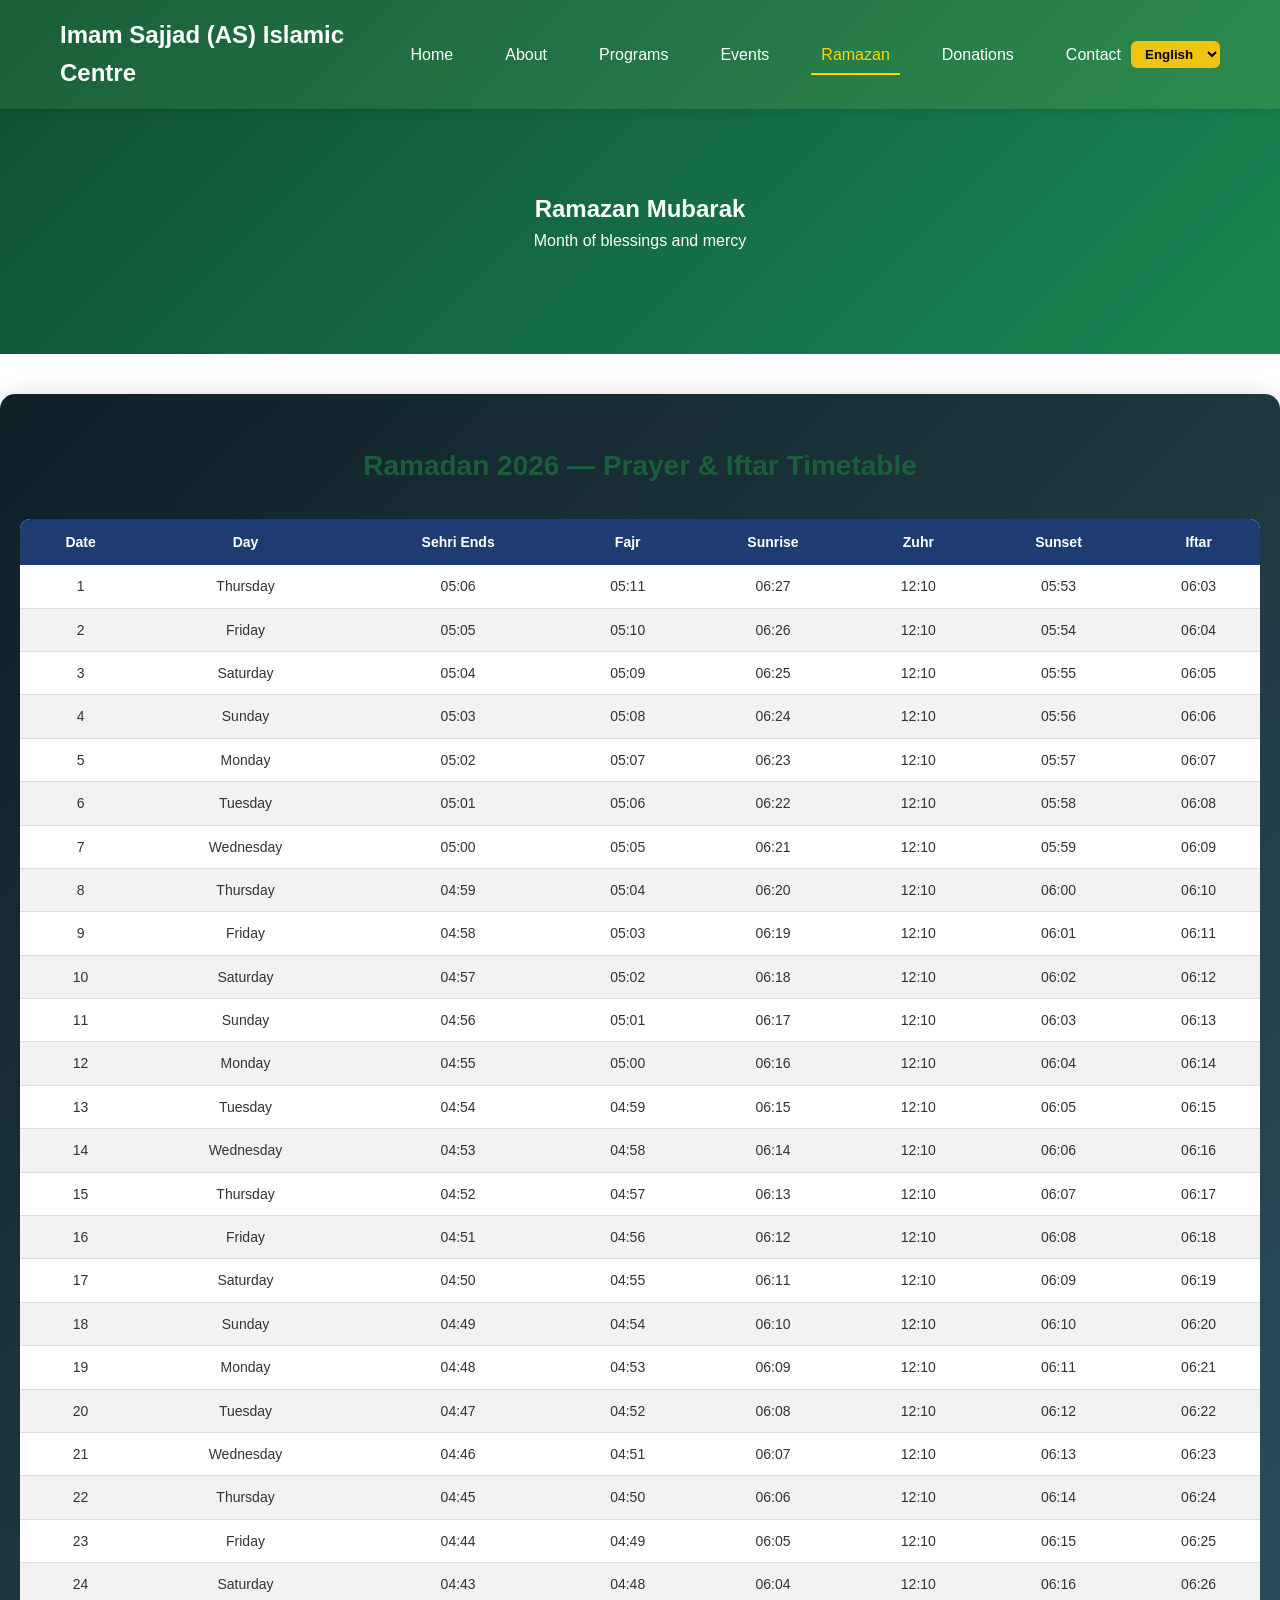
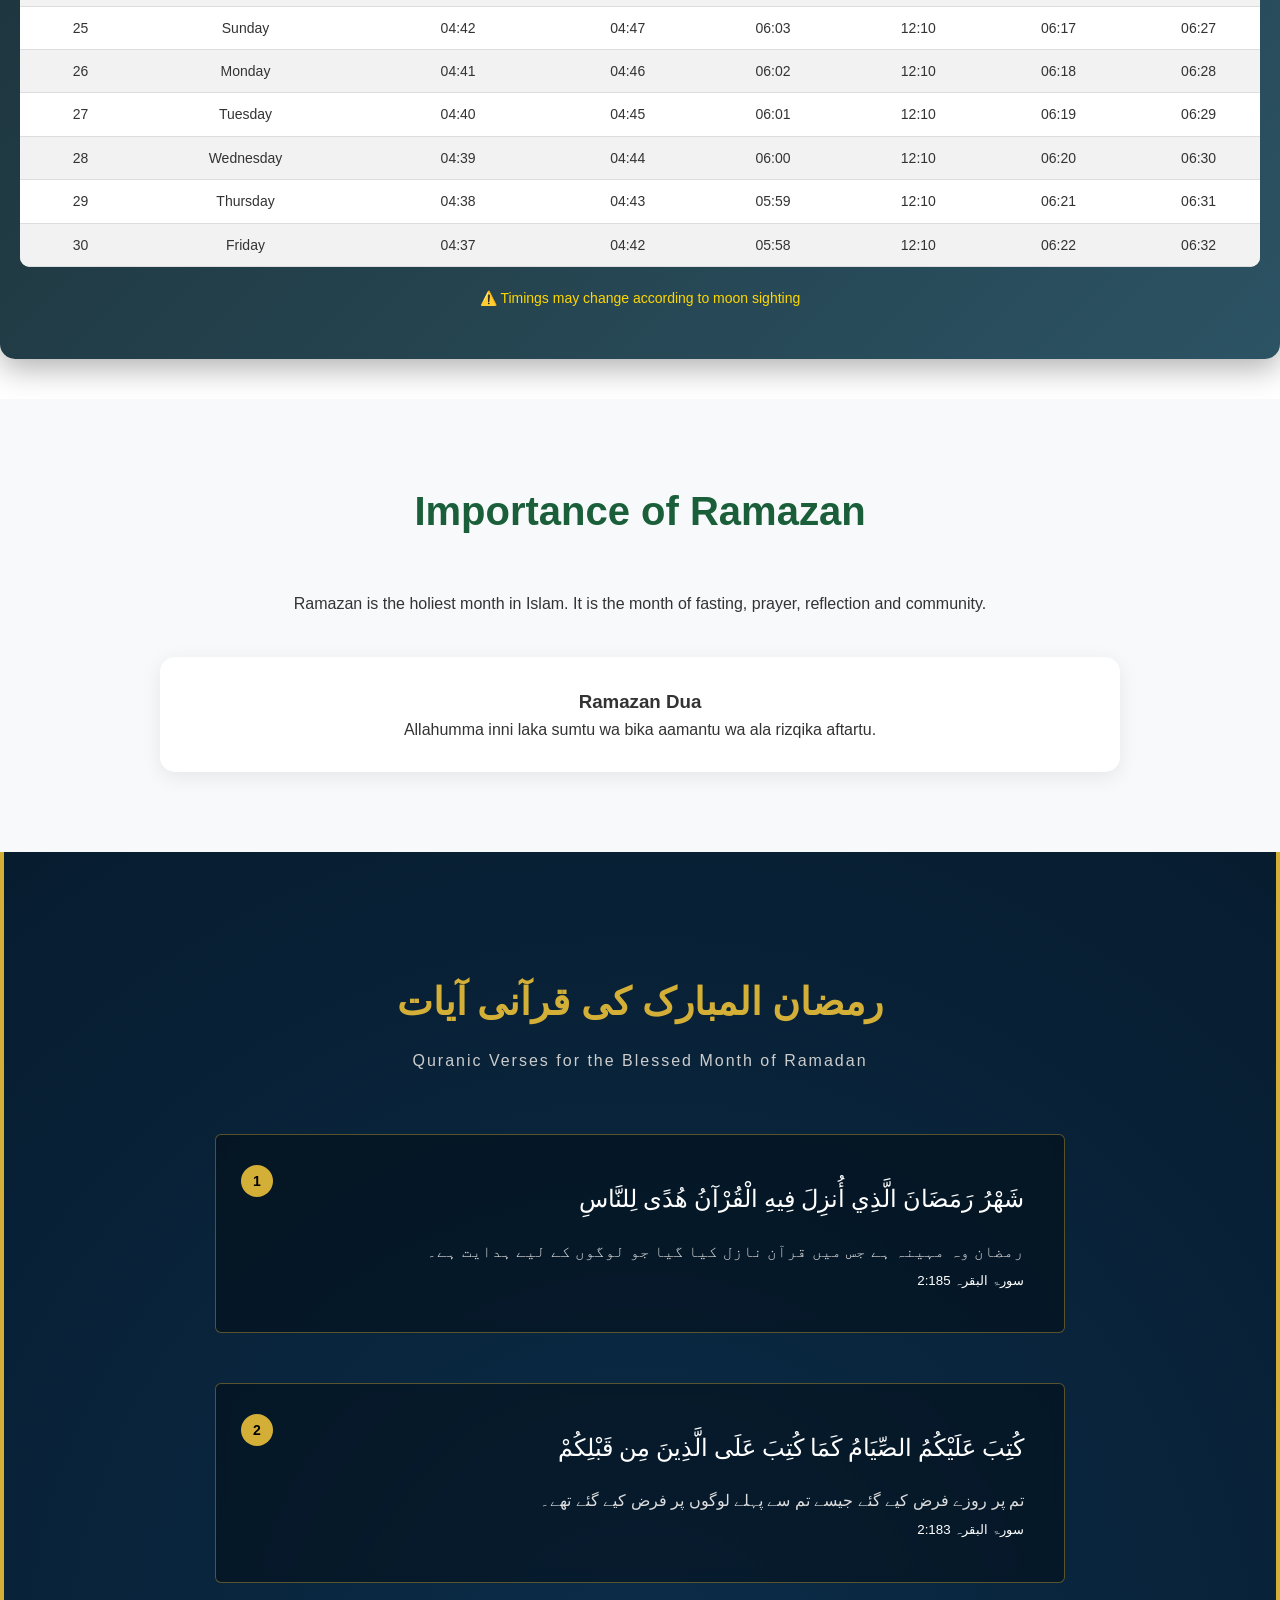
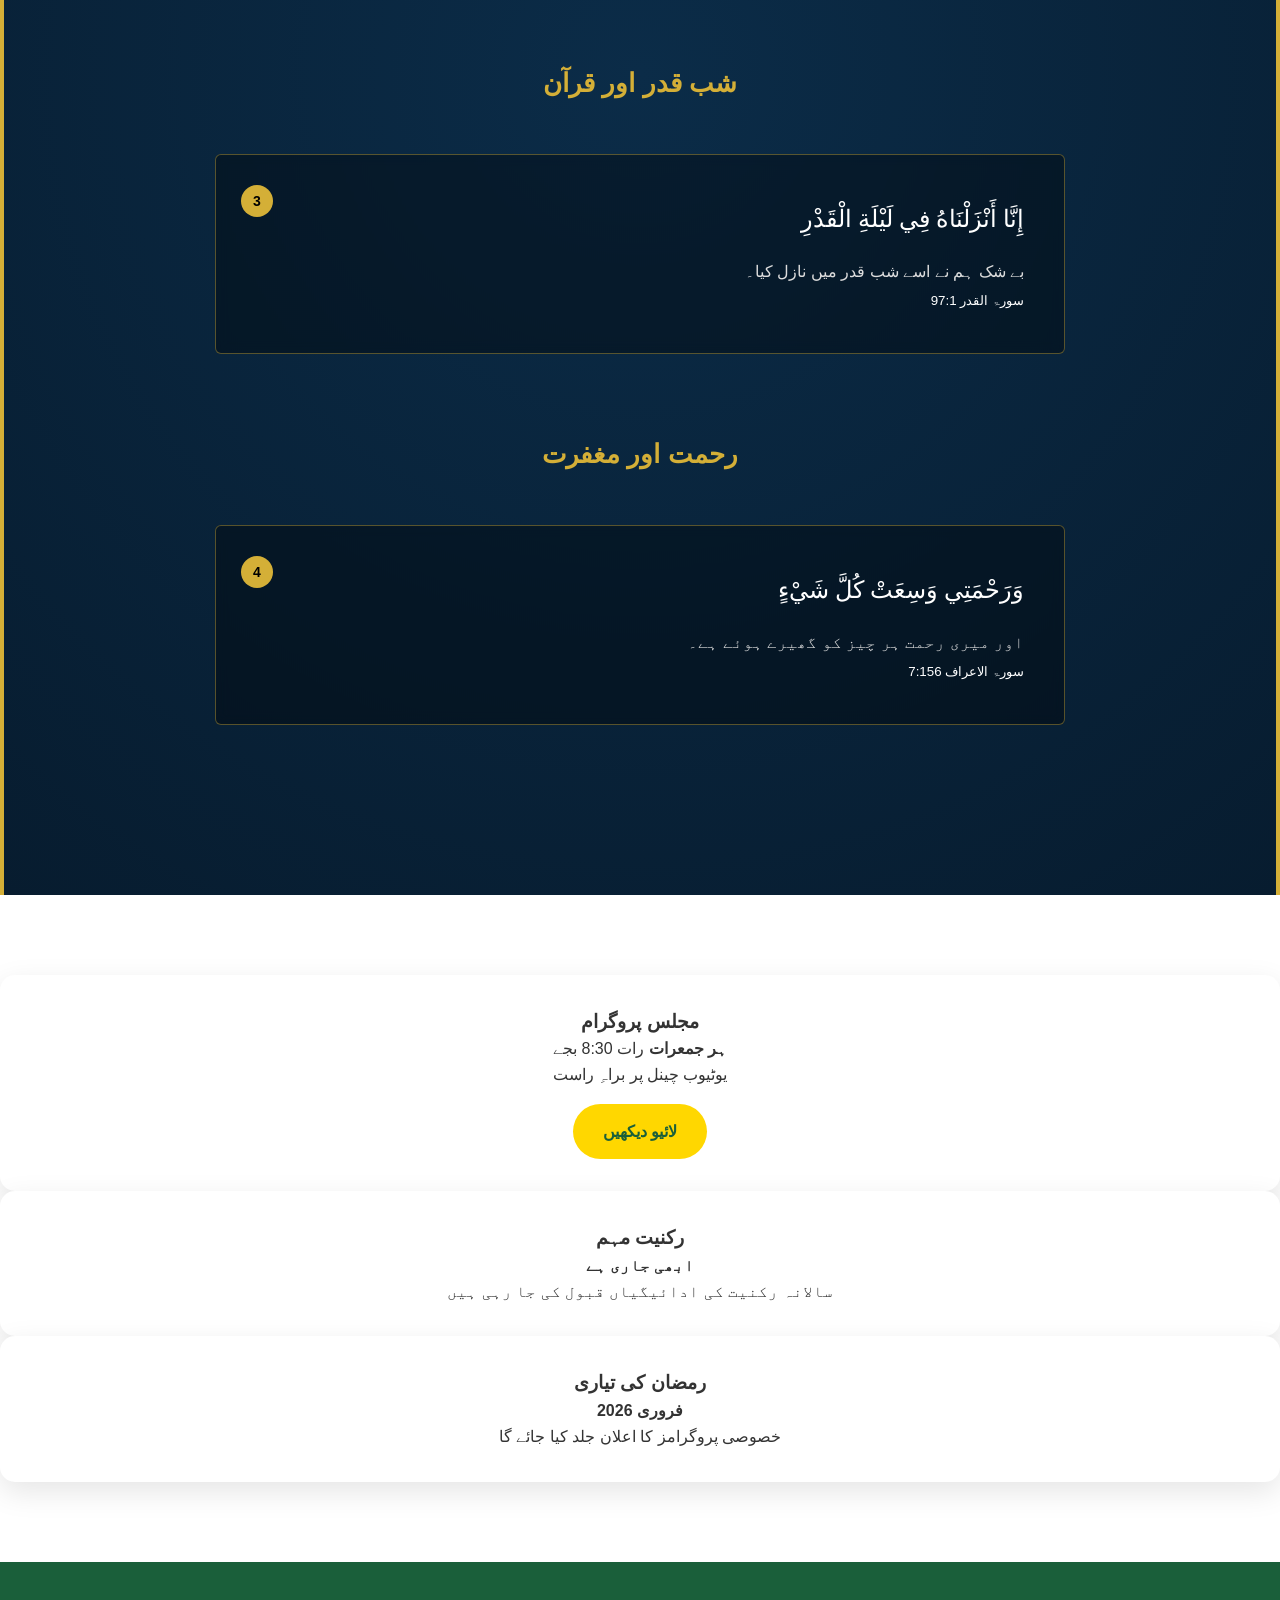
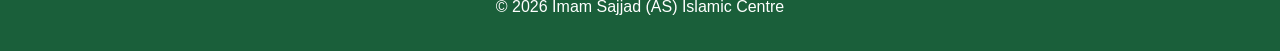
<file: ramazan.html>
<!DOCTYPE html>
<html lang="en">
<head>
<meta charset="UTF-8">
<meta name="viewport" content="width=device-width, initial-scale=1.0">
<title data-key="ramazan_page_title">Ramazan</title>
<link rel="stylesheet" href="style.css">
</head>

<body>

<!-- NAVBAR -->
<nav class="navbar">
  <div class="nav-container">

    <div class="logo" data-key="logo">
      Imam Sajjad (AS) Islamic Centre
    </div>

    <ul class="nav-menu">
      <li><a href="index.html" data-key="nav_home">Home</a></li>
      <li><a href="about.html" data-key="nav_about">About</a></li>
      <li><a href="programs.html" data-key="nav_programs">Programs</a></li>
      <li><a href="events.html" data-key="nav_events">Events</a></li>
      <li><a href="ramazan.html" class="active" data-key="nav_ramazan">Ramazan</a></li>
      <li><a href="donate.html" data-key="nav_donate">Donations</a></li>
      <li><a href="contact.html" data-key="nav_contact">Contact</a></li>
    </ul>

    <div class="language-dropdown">
<select id="languageSwitcher">
<option value="en">English</option>
<option value="hi">हिन्दी</option>
<option value="ur">اردو</option>
</select>
</div>

<div class="hamburger"><span></span><span></span><span></span></div>

</div>
</nav>
</header>

<!-- HERO SECTION -->
<section class="hero-small">
    <div class="hero-content">
        <h1 data-key="ramazan_heading">Ramazan Mubarak</h1>
        <p data-key="ramazan_subtitle">Month of blessings and mercy</p>
    </div>
</section>

<section class="ramadan-section">
  <h2 class="ramadan-heading">
    Ramadan 2026 — Prayer & Iftar Timetable
  </h2>

  <div class="table-wrapper">
    <table class="ramadan-table">
      <thead>
        <tr>
          <th>Date</th>
          <th>Day</th>
          <th>Sehri Ends</th>
          <th>Fajr</th>
          <th>Sunrise</th>
          <th>Zuhr</th>
          <th>Sunset</th>
          <th>Iftar</th>
        </tr>
      </thead>
      <tbody id="ramadanTableBody"></tbody>
    </table>
  </div>

  <p class="note">
    ⚠️ Timings may change according to moon sighting
  </p>
</section>

<!-- MAIN CONTENT -->
<section class="ramazan-section">
    <div class="container">

        <h2 data-key="ramazan_title">Importance of Ramazan</h2>

        <p data-key="ramazan_content">
            Ramazan is the holiest month in Islam. It is the month of fasting,
            prayer, reflection and community.
        </p>

        <div class="dua-box">
            <h3 data-key="ramazan_dua_title">Ramazan Dua</h3>
            <p data-key="ramazan_dua">
                Allahumma inni laka sumtu wa bika aamantu wa ala rizqika aftartu.
            </p>
        </div>

    </div>
</section> 

<!-- ================= QURANIC VERSES SECTION ================= -->
<section class="quranic-ramazan">

  <h2 class="quran-title">
    رمضان المبارک کی قرآنی آیات
  </h2>
  <p class="quran-subtitle">
    Quranic Verses for the Blessed Month of Ramadan
  </p>

  <!-- Verse 1 -->
  <div class="quran-card">
    <div class="number">1</div>
    <p class="arabic">
      شَهْرُ رَمَضَانَ الَّذِي أُنزِلَ فِيهِ الْقُرْآنُ هُدًى لِلنَّاسِ
    </p>
    <p class="urdu">
      رمضان وہ مہینہ ہے جس میں قرآن نازل کیا گیا جو لوگوں کے لیے ہدایت ہے۔
    </p>
    <small>سورۃ البقرہ 2:185</small>
  </div>

  <!-- Verse 2 -->
  <div class="quran-card">
    <div class="number">2</div>
    <p class="arabic">
      كُتِبَ عَلَيْكُمُ الصِّيَامُ كَمَا كُتِبَ عَلَى الَّذِينَ مِن قَبْلِكُمْ
    </p>
    <p class="urdu">
      تم پر روزے فرض کیے گئے جیسے تم سے پہلے لوگوں پر فرض کیے گئے تھے۔
    </p>
    <small>سورۃ البقرہ 2:183</small>
  </div>

  <h3 class="quran-section-title">شب قدر اور قرآن</h3>

  <div class="quran-card">
    <div class="number">3</div>
    <p class="arabic">
      إِنَّا أَنْزَلْنَاهُ فِي لَيْلَةِ الْقَدْرِ
    </p>
    <p class="urdu">
      بے شک ہم نے اسے شب قدر میں نازل کیا۔
    </p>
    <small>سورۃ القدر 97:1</small>
  </div>

  <h3 class="quran-section-title">رحمت اور مغفرت</h3>

  <div class="quran-card">
    <div class="number">4</div>
    <p class="arabic">
      وَرَحْمَتِي وَسِعَتْ كُلَّ شَيْءٍ
    </p>
    <p class="urdu">
      اور میری رحمت ہر چیز کو گھیرے ہوئے ہے۔
    </p>
    <small>سورۃ الاعراف 7:156</small>
  </div>

</section>


 <section>
    <div class="card">
        <h3>مجلس پروگرام</h3>
        <p>
            <strong>ہر جمعرات</strong> رات 8:30 بجے<br>
            یوٹیوب چینل پر براہِ راست
        </p>
        <a href="#" class="cta-btn" style="margin-top: 1rem;">لائیو دیکھیں</a>
    </div>

    <div class="card">
        <h3>رکنیت مہم</h3>
        <p>
            <strong>ابھی جاری ہے</strong><br>
            سالانہ رکنیت کی ادائیگیاں قبول کی جا رہی ہیں
        </p>
    </div>

    <div class="card">
        <h3>رمضان کی تیاری</h3>
        <p>
            <strong>فروری 2026</strong><br>
            خصوصی پروگرامز کا اعلان جلد کیا جائے گا
        </p>
    </div>
</section>

<!-- FOOTER -->
<footer>
    <p data-key="footer">© 2026 Imam Sajjad (AS) Islamic Centre</p>
</footer>

<script src="script.js"></script>
</body>
</html>
</file>
<file: style.css>
* { margin: 0; padding: 0; box-sizing: border-box; }
body { font-family: Arial, sans-serif; line-height: 1.6; color: #333; }
.container { max-width: 1200px; margin: 0 auto; padding: 0 20px; }

/* Navbar */
.navbar {
    background: linear-gradient(135deg, #1a5f3a, #2d8b4f);
    padding: 1rem 0;
    position: fixed;
    width: 100%;
    top: 0;
    z-index: 1000;
    box-shadow: 0 2px 10px rgba(0,0,0,0.1);
}

.nav-container {
    max-width: 1200px; margin: 0 auto; padding: 0 20px;
    display: flex; justify-content: space-between; align-items: center;
}
.logo { color: white; font-size: 1.5rem; font-weight: bold; display: flex; align-items: center; gap: 10px; }
.logo i { font-size: 2rem; }
.nav-menu { display: flex; list-style: none; gap: 2rem; }
.nav-menu a {
    color: white; text-decoration: none; padding: 10px; transition: all 0.3s;
}
.nav-menu a.active, .nav-menu a:hover { color: #ffd700; border-bottom: 2px solid #ffd700; }
.hamburger {
    display: none; flex-direction: column; cursor: pointer;
}
.hamburger span { width: 25px; height: 3px; background: white; margin: 3px 0; transition: 0.3s; }

.hero {
    background: #166534;
    padding: 120px 20px;
    text-align: center;
    color: #ffffff;
}

.hero-content {
    max-width: 900px;
    margin: auto;
}

.language-dropdown select {
    padding: 5px 10px;
    border-radius: 6px;
    border: none;
    background: #f1c40f;
    font-weight: bold;
    cursor: pointer;
}

.hero h1 {
    font-size: 48px;
    font-weight: 700;
    margin-bottom: 10px;
}

.hero h2 {
    font-size: 30px;
    font-weight: 400;
    margin-bottom: 20px;
}

.subtitle {
    font-size: 18px;
    opacity: 0.9;
    margin-bottom: 30px;
}

.hero-buttons {
    display: flex;
    justify-content: center;
    gap: 20px;
    flex-wrap: wrap;
    margin-bottom: 40px;
}

.location {
    background: #15803d;
    padding: 12px 25px;
    border-radius: 30px;
    font-size: 15px;
}

.est {
    background: #facc15;
    color: #000;
    padding: 12px 30px;
    border-radius: 30px;
    font-weight: bold;
}

.ayat {
    max-width: 700px;
    margin: auto;
    font-size: 18px;
    line-height: 1.8;
    opacity: 0.95;
}

.badge-yellow {
    background: linear-gradient(45deg, #ffc107, #ffdd57);
    padding: 12px 30px;
    border-radius: 40px;
    font-weight: bold;
    color: #000;
    box-shadow: 0 8px 20px rgba(0,0,0,0.2);
}

.card {
    background: #ffffff;
    border-radius: 20px;
    padding: 40px 25px;
    transition: 0.4s ease;
    box-shadow: 0 10px 30px rgba(0,0,0,0.08);
}

.card:hover {
    transform: translateY(-10px);
    box-shadow: 0 20px 40px rgba(0,0,0,0.15);
}

.masjid {
  font-size: 20px;
  margin: 20px 0;
}

.address {
  background: #0e7d5c;
  padding: 15px;
  border-radius: 30px;
  display: inline-block;
  margin: 25px 0;
}

.est {
  background: #f1c40f;
  color: #000;
  padding: 15px 40px;
  border-radius: 40px;
  font-weight: bold;
  font-size: 22px;
  display: inline-block;
  margin: 30px 0;
}

.ayah {
  font-family: Arial, sans-serif;
  font-size: 18px;
  margin-top: 40px;
  opacity: 0.9;
}

.ayah span {
  font-size: 16px;
  font-style: italic;
}

.urdu-about {
  direction: rtl;
  text-align: right;
  font-family: 'Noto Nastaliq Urdu', serif;
  background: #f7f9f8;
  padding: 40px;
}

.urdu-heading {
  color: #0a6b4e;
  border-bottom: 3px solid #f1c40f;
  display: inline-block;
  margin-bottom: 25px;
}

.urdu-box {
  background: #ffffff;
  padding: 25px;
  border-right: 6px solid #0a6b4e;
  border-radius: 12px;
  margin: 30px 0;
}

.urdu-box h3 {
  margin-top: 0;
  color: #0a6b4e;
}

.urdu-box ul {
  padding-right: 20px;
}

.urdu-box.contact {
  border-right-color: #f1c40f;
}

.urdu-services {
  direction: rtl;
  text-align: right;
  font-family: 'Noto Nastaliq Urdu', serif;
  padding: 40px;
  background: #f7f9f8;
}

.prayer-table {
  width: 100%;
  border-collapse: collapse;
  background: #fff;
  margin-bottom: 15px;
}

.prayer-table th,
.prayer-table td {
  border: 1px solid #ddd;
  padding: 12px;
  text-align: center;
}

.prayer-table th {
  background: #0a6b4e;
  color: #fff;
}

.note {
  font-size: 14px;
  color: #555;
}

.service-box span {
  display: inline-block;
  background: #fff;
  padding: 12px 20px;
  margin: 8px;
  border-radius: 30px;
  border: 2px solid #f1c40f;
}

.coming-soon li {
  list-style: none;
  background: #fff;
  padding: 12px;
  margin: 8px 0;
  border-right: 6px solid orange;
  border-radius: 10px;
}

.urdu-ramadan {
  direction: rtl;
  text-align: right;
  font-family: 'Noto Nastaliq Urdu', serif;
  padding: 40px;
  background: #f7f9f8;
}

.ayah {
  font-size: 22px;
  text-align: center;
  margin: 30px 0;
}

.ayah span {
  font-size: 16px;
  display: block;
  margin-top: 8px;
}

.urdu-box.important {
  background: #fff6d8;
  border-right-color: orange;
}

.note {
  color: #555;
  font-size: 15px;
}

/* Content */
section { padding: 80px 0; }
h2 { text-align: center; font-size: 2.5rem; margin-bottom: 3rem; color: #1a5f3a; }
.cta-btn {
    background: #ffd700; color: #1a5f3a; padding: 15px 30px;
    text-decoration: none; font-weight: bold; border-radius: 50px;
    display: inline-block; transition: all 0.3s;
}
.cta-btn:hover { transform: translateY(-3px); box-shadow: 0 10px 20px rgba(0,0,0,0.2); }

/* Cards */
.grid { display: grid; grid-template-columns: repeat(auto-fit, minmax(300px, 1fr)); gap: 2rem; }
.card {
    background: white; padding: 2rem; border-radius: 15px;
    box-shadow: 0 10px 30px rgba(0,0,0,0.1); text-align: center;
    transition: all 0.3s;
}
.card:hover { transform: translateY(-10px); box-shadow: 0 20px 40px rgba(0,0,0,0.2); }
.card i { font-size: 3rem; color: #2d8b4f; margin-bottom: 1rem; }

/* Form */
.form-grid { display: grid; grid-template-columns: 1fr 1fr; gap: 3rem; max-width: 1000px; margin: 0 auto; }
.form-group { margin-bottom: 1.5rem; }
.form-group label { display: block; margin-bottom: 0.5rem; font-weight: bold; color: #1a5f3a; }
.form-group input, .form-group select, .form-group textarea {
    width: 100%; padding: 12px; border: 2px solid #ddd; border-radius: 8px; font-size: 1rem;
}
.urdu-muharram {
  direction: rtl;
  text-align: right;
  font-family: 'Noto Nastaliq Urdu', serif;
  padding: 40px;
  background: #f7f9f8;
}

.urdu-heading {
  color: #0a6b4e;
  border-bottom: 3px solid #f1c40f;
  display: inline-block;
  margin-bottom: 25px;
}

.ayah {
  font-size: 24px;
  margin: 25px 0;
}

.center {
  text-align: center;
}

.urdu-box {
  background: #ffffff;
  padding: 25px;
  border-right: 6px solid #0a6b4e;
  border-radius: 12px;
  margin: 30px 0;
}

.urdu-box.ashura {
  border-right-color: #b30000;
  background: #fff3f3;
}

.urdu-box ul {
  padding-right: 20px;
}

button { width: 100%; background: linear-gradient(135deg, #ffd700, #ffed4a); color: #1a5f3a; padding: 15px; border: none; border-radius: 8px; font-size: 1.1rem; font-weight: bold; cursor: pointer; }
.hidden { display: none; }
.contact-grid { display: grid; grid-template-columns: 1fr 1fr; gap: 3rem; }

/* Animations */
@keyframes fadeInUp {
    from { opacity: 0; transform: translateY(30px); }
    to { opacity: 1; transform: translateY(0); }
}

/* Footer */
footer { background: #1a5f3a; color: white; text-align: center; padding: 2rem; }

/* Responsive */
@media (max-width: 768px) {
    .hamburger { display: flex; }
    .nav-menu {
        position: fixed; left: -100%; top: 70px; flex-direction: column;
        background: #1a5f3a; width: 100%; text-align: center; transition: 0.3s;
        padding: 2rem 0;
    }
    .nav-menu.active { left: 0; }
    .hamburger.active span:nth-child(1) { transform: rotate(-45deg) translate(-5px, 6px); }
    .hamburger.active span:nth-child(2) { opacity: 0; }
    .hamburger.active span:nth-child(3) { transform: rotate(45deg) translate(-5px, -6px); }
    .page-hero { height: 50vh; }
    .page-hero h1 { font-size: 2rem; }
    .form-grid, .contact-grid { grid-template-columns: 1fr; }
}

/* Table Design for Urdu Content */
.urdu-table {
    width: 100%;
    border-collapse: collapse;
    margin-top: 20px;
    direction: rtl;
}

.urdu-table th {
    background-color: #1a5d1a;
    color: white;
    padding: 12px;
    border: 1px solid #ddd;
}

.urdu-table td {
    padding: 10px;
    border: 1px solid #eee;
    text-align: center;
}

.urdu-table tr:nth-child(even) {
    background-color: #f9f9f9;
}

.jazakallah-box {
    background-color: #fff9e6;
    border: 1px solid #ffeeba;
    padding: 20px;
    margin-top: 20px;
    border-radius: 8px;
    text-align: center;
    color: #856404;
    line-height: 1.6;
    direction: rtl;
}
   
.table-wrapper {
  overflow-x: auto;
}

.hero-small {
    background: linear-gradient(135deg, #0f5132, #198754);
    color: white;
    text-align: center;
    padding: 100px 20px;
}

.ramazan-section {
    padding: 80px 20px;
    background: #f8f9fa;
}

.container {
    max-width: 1000px;
    margin: auto;
    text-align: center;
}

.dua-box {
    margin-top: 40px;
    padding: 30px;
    background: white;
    border-radius: 15px;
    box-shadow: 0 5px 20px rgba(0,0,0,0.08);
}

body {
    margin-top: 90px;
}

.ramadan-section {
  background: linear-gradient(135deg, #0f2027, #203a43, #2c5364);
  padding: 50px 20px;
  border-radius: 15px;
  margin: 40px 0;
  color: #fff;
  box-shadow: 0 10px 30px rgba(0,0,0,0.3);
}

.ramadan-heading {
  text-align: center;
  font-size: 28px;
  margin-bottom: 30px;
}

.table-wrapper {
  overflow-x: auto;
}

.ramadan-table {
  width: 100%;
  border-collapse: collapse;
  background: #ffffff;
  color: #333;
  border-radius: 10px;
  overflow: hidden;
}

.ramadan-table th {
  background: #1e3c72;
  color: #fff;
  padding: 12px;
  font-size: 14px;
}

.ramadan-table td {
  padding: 10px;
  text-align: center;
  border-bottom: 1px solid #ddd;
  font-size: 14px;
}

.ramadan-table tr:nth-child(even) {
  background: #f2f2f2;
}

.ramadan-table tr:hover {
  background: #dfe9f3;
  transition: 0.3s;
}

.note {
  margin-top: 20px;
  text-align: center;
  font-size: 14px;
  color: #ffd700;
}

/* ================= QURAN RAMAZAN SECTION ================= */

.quranic-ramazan {
  background: linear-gradient(180deg,#001a2d,#000f1c);
  padding: 80px 20px;
  text-align: center;
  color: #fff;
}

.quran-title {
  color: #d4af37;
  font-size: 32px;
  margin-bottom: 10px;
}

.quran-subtitle {
  color: #ccc;
  margin-bottom: 50px;
}

.quran-card {
  background: rgba(255,255,255,0.05);
  max-width: 700px;
  margin: 40px auto;
  padding: 30px;
  border-radius: 12px;
  position: relative;
  border: 1px solid rgba(212,175,55,0.3);
}

.quran-card .number {
  position: absolute;
  top: -15px;
  left: -15px;
  width: 35px;
  height: 35px;
  background: #d4af37;
  color: #000;
  border-radius: 50%;
  line-height: 35px;
  font-weight: bold;
}

.quran-card .arabic {
  font-size: 22px;
  margin-bottom: 15px;
}

.quran-card .urdu {
  font-size: 16px;
  color: #ddd;
}

.quran-section-title {
  color: #d4af37;
  margin-top: 60px;
}

/* ================== RAMAZAN FULL ISLAMIC THEME OVERRIDE ================== */

.quranic-ramazan {
  background: radial-gradient(circle at center, #0b2c48 0%, #071c2f 100%);
  padding: 120px 20px;
  text-align: center;
  color: #fff;
  position: relative;
  border-left: 4px solid #d4af37;
  border-right: 4px solid #d4af37;
}

/* subtle Islamic pattern overlay */
.quranic-ramazan::before {
  content: "";
  position: absolute;
  inset: 0;
  background-image: url("https://www.transparenttextures.com/patterns/arabesque.png");
  opacity: 0.08;
  pointer-events: none;
}

.quran-title {
  color: #d4af37;
  font-size: 38px;
  margin-bottom: 15px;
  font-weight: bold;
}

.quran-subtitle {
  color: #ccc;
  margin-bottom: 60px;
  letter-spacing: 2px;
}

/* Quran Card */
.quran-card {
  background: rgba(0,0,0,0.35);
  max-width: 850px;
  margin: 50px auto;
  padding: 40px 40px 40px 70px;
  border-radius: 6px;
  position: relative;
  border: 1px solid rgba(212,175,55,0.4);
  backdrop-filter: blur(6px);
  text-align: right;
  direction: rtl;
}

/* Gold Number Circle */
.quran-card .number {
  position: absolute;
  top: 30px;
  left: 25px;
  width: 32px;
  height: 32px;
  background: #d4af37;
  color: #000;
  border-radius: 50%;
  line-height: 32px;
  font-weight: bold;
  text-align: center;
  font-size: 14px;
}

/* Arabic Text */
.quran-card .arabic {
  font-size: 24px;
  margin-bottom: 15px;
  line-height: 2;
  font-family: 'Amiri', serif;
}

/* Urdu Translation */
.quran-card .urdu {
  font-size: 16px;
  color: #ddd;
  line-height: 1.8;
}

/* Section Title */
.quran-section-title {
  color: #d4af37;
  margin-top: 80px;
  font-size: 26px;
}

/* Responsive */
@media(max-width:768px){
  .quran-card{
    padding: 30px 25px 30px 60px;
  }

  .quran-card .arabic{
    font-size: 20px;
  }
}
</file>
